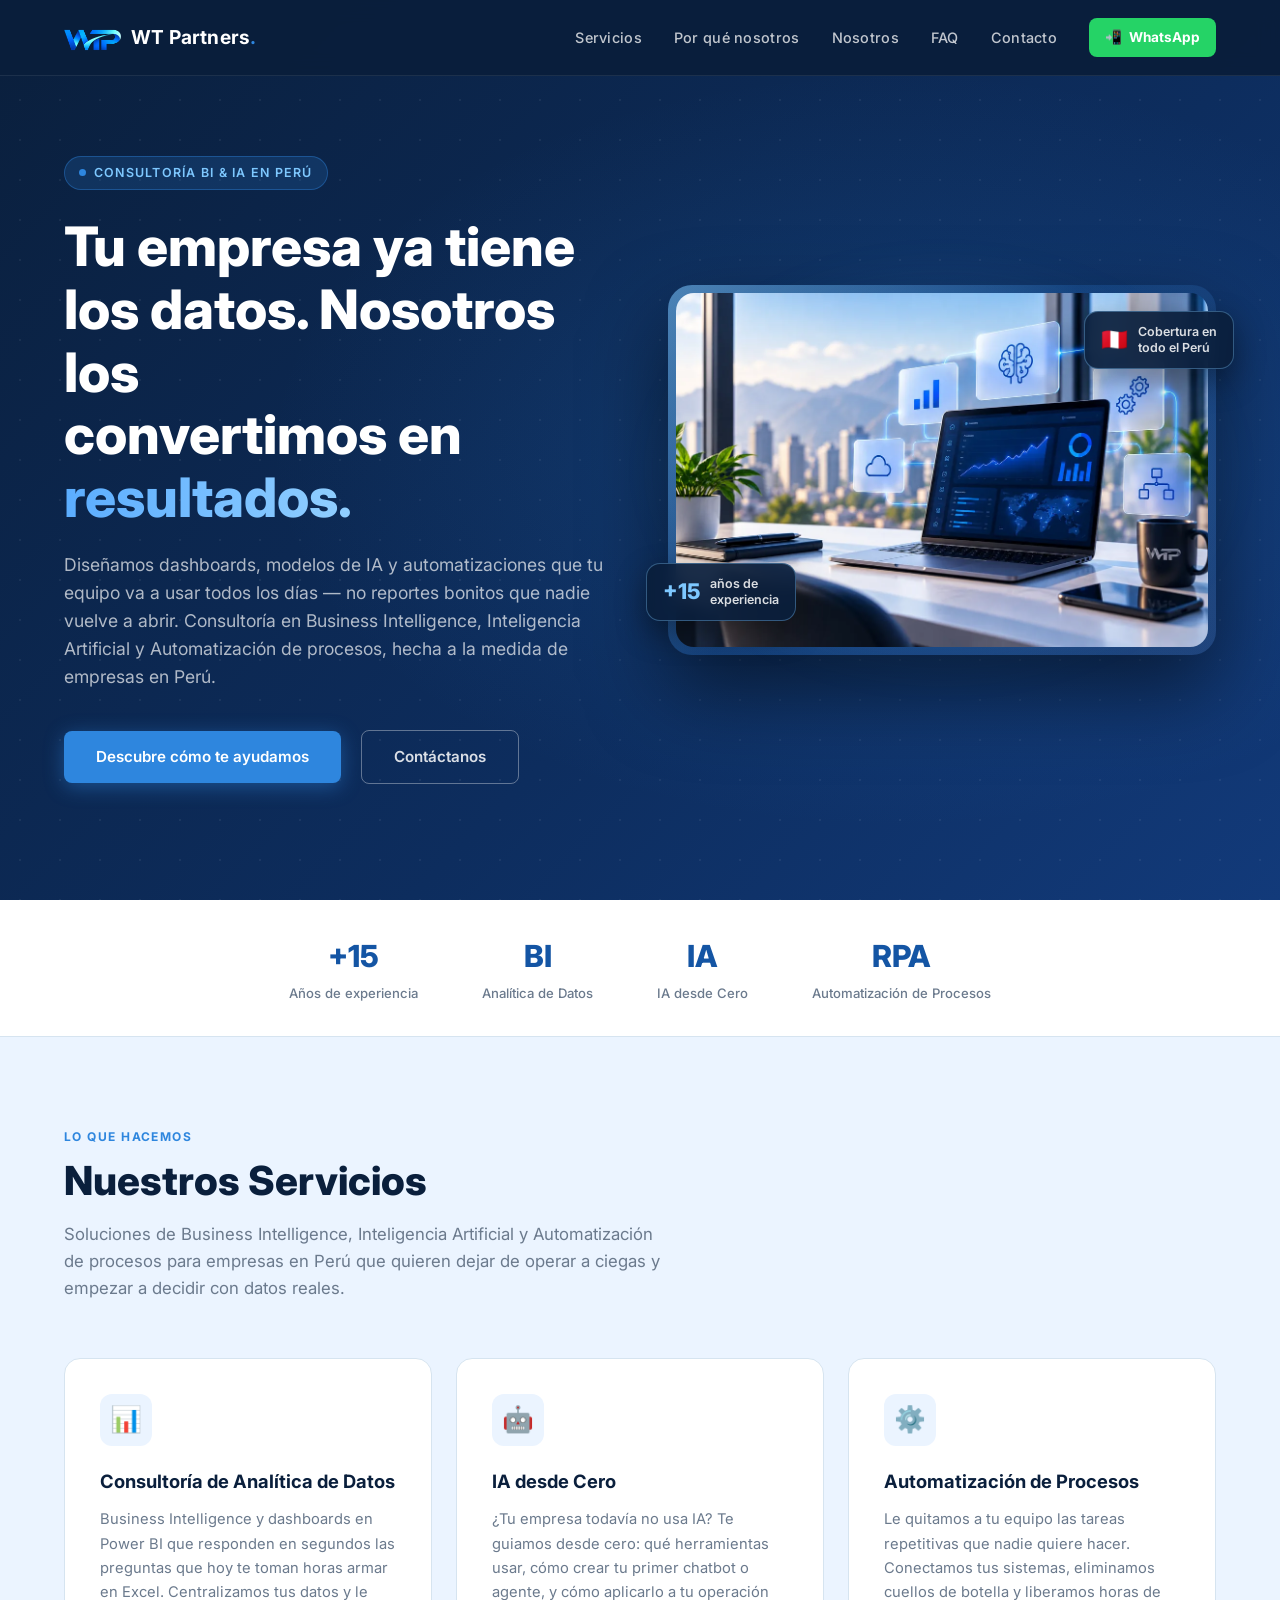
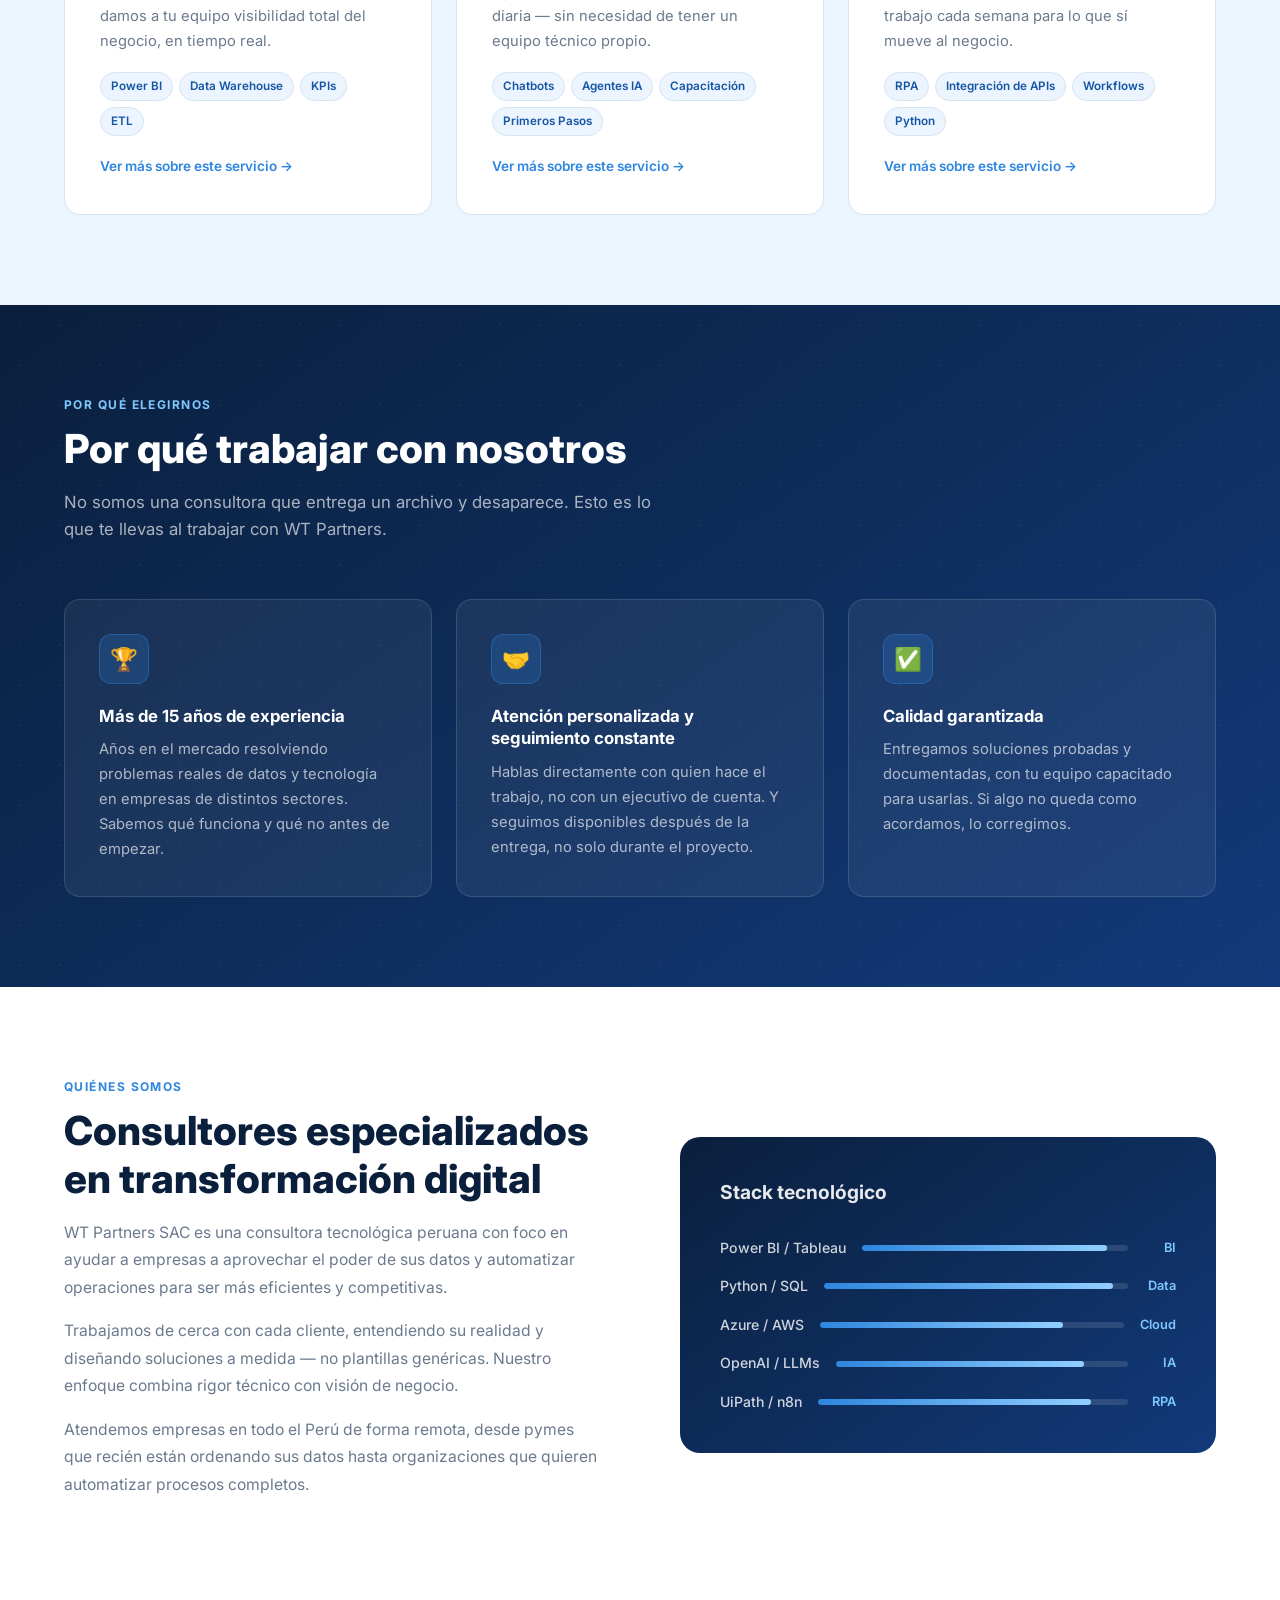
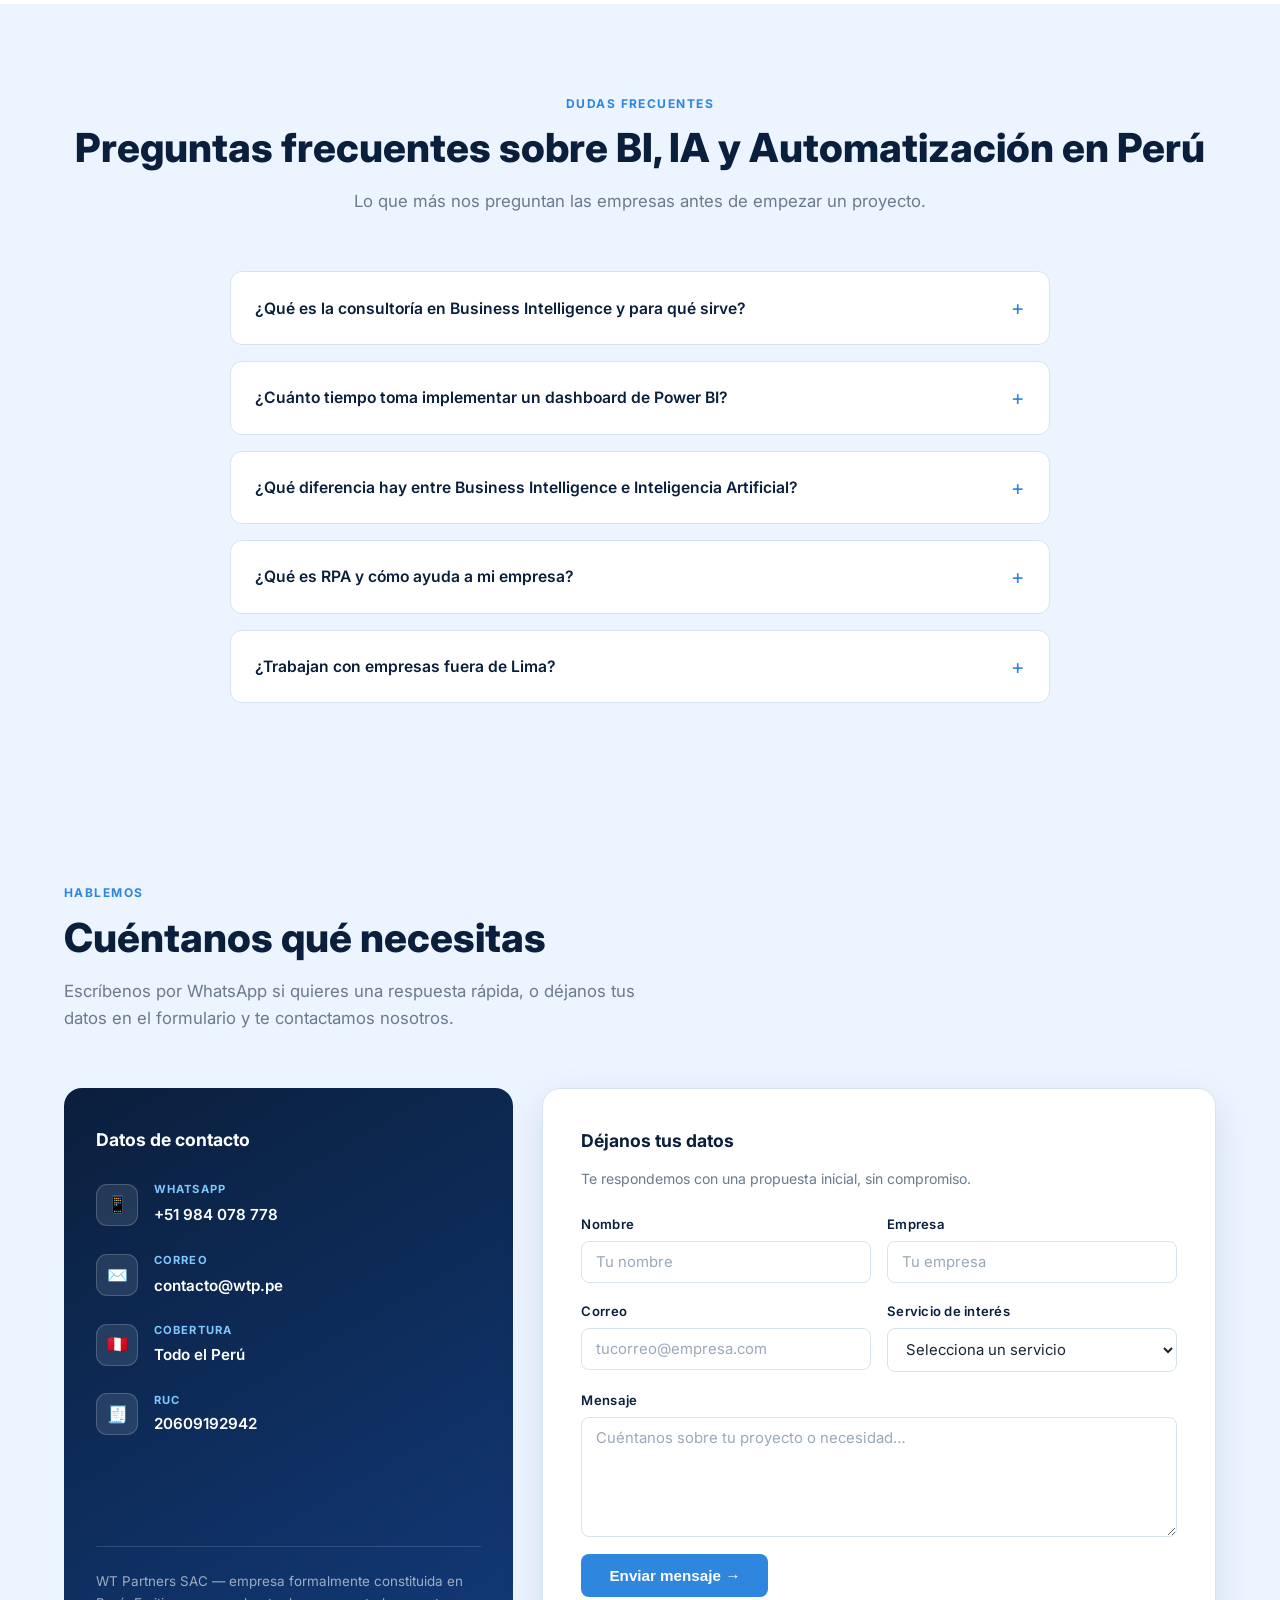
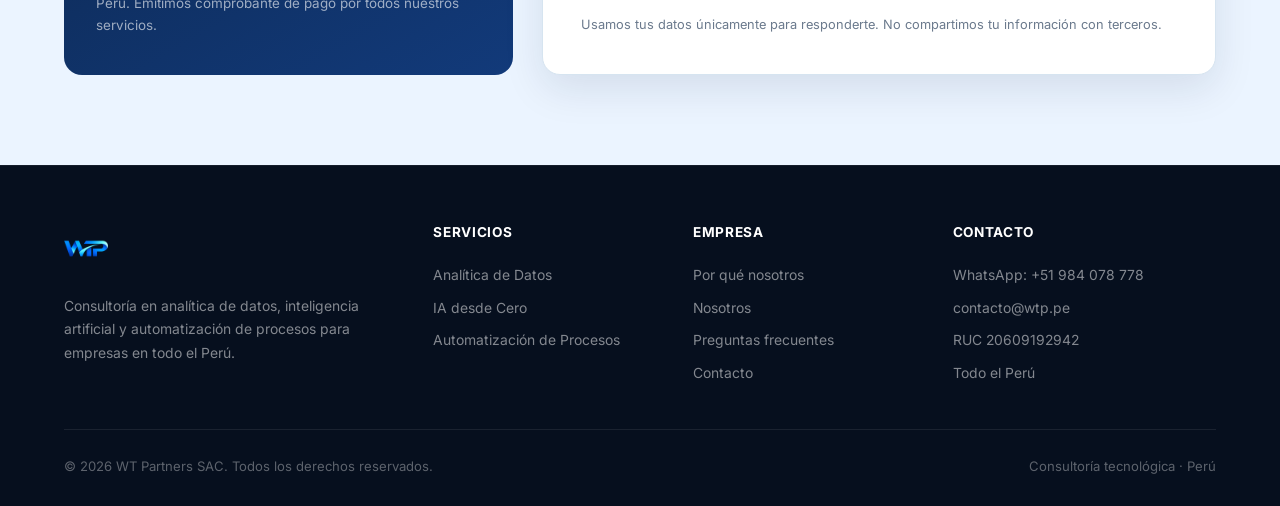
<file: index.html>
<!DOCTYPE html>
<html lang="es" prefix="og: https://ogp.me/ns#">
<head>
  <meta charset="UTF-8" />
  <meta name="viewport" content="width=device-width, initial-scale=1.0" />

  <!-- ── PRIMARY SEO ── -->
  <title>Consultoría en BI, IA y Automatización en Perú | WT Partners</title>
  <meta name="description" content="Consultoría en Business Intelligence, IA y Automatización de procesos para empresas en Perú. Dashboards en Power BI y RPA a la medida de tu negocio." />
  <meta name="keywords" content="consultoría BI Perú, business intelligence Perú, inteligencia artificial para empresas Perú, chatbots empresariales Perú, agentes IA Perú, automatización de procesos Perú, Business Intelligence Lima, Power BI Perú, RPA Perú, transformación digital Perú, WT Partners" />
  <meta name="author" content="WT Partners SAC" />
  <meta name="robots" content="index, follow" />
  <meta name="theme-color" content="#0A1F3C" />
  <link rel="canonical" href="https://wtp.pe/" />

  <!-- ── OPEN GRAPH (Facebook, LinkedIn, WhatsApp) ── -->
  <meta property="og:type" content="website" />
  <meta property="og:url" content="https://wtp.pe/" />
  <meta property="og:title" content="WT Partners | BI, IA y Automatización en Perú" />
  <meta property="og:description" content="Consultoría especializada en Business Intelligence, Inteligencia Artificial y Automatización de procesos para empresas peruanas. Tu empresa ya tiene los datos — nosotros los convertimos en acción." />
  <meta property="og:image" content="https://wtp.pe/og-image.jpg" />
  <meta property="og:image:width" content="1200" />
  <meta property="og:image:height" content="630" />
  <meta property="og:locale" content="es_PE" />
  <meta property="og:site_name" content="WT Partners" />

  <!-- ── TWITTER CARD ── -->
  <meta name="twitter:card" content="summary_large_image" />
  <meta name="twitter:title" content="WT Partners | BI, IA y Automatización en Perú" />
  <meta name="twitter:description" content="Consultoría en Business Intelligence, IA y Automatización de procesos para empresas en Perú." />
  <meta name="twitter:image" content="https://wtp.pe/og-image.jpg" />

  <!-- ── STRUCTURED DATA (JSON-LD) ── -->
  <script type="application/ld+json">
  {
    "@context": "https://schema.org",
    "@graph": [
      {
        "@type": ["Organization", "ProfessionalService"],
        "@id": "https://wtp.pe/#organization",
        "name": "WT Partners SAC",
        "url": "https://wtp.pe",
        "logo": "https://wtp.pe/logo.png",
        "description": "Consultoría especializada en Business Intelligence, Inteligencia Artificial y Automatización de procesos en Perú.",
        "email": "contacto@wtp.pe",
        "telephone": "+51984078778",
        "taxID": "20609192942",
        "priceRange": "$$",
        "address": {
          "@type": "PostalAddress",
          "addressCountry": "PE"
        },
        "areaServed": { "@type": "Country", "name": "Perú" },
        "sameAs": [],
        "knowsAbout": [
          "Business Intelligence",
          "Inteligencia Artificial",
          "Automatización de Procesos",
          "Power BI",
          "Chatbots",
          "Agentes IA",
          "RPA"
        ]
      },
      {
        "@type": "WebSite",
        "@id": "https://wtp.pe/#website",
        "url": "https://wtp.pe",
        "name": "WT Partners SAC",
        "publisher": { "@id": "https://wtp.pe/#organization" },
        "inLanguage": "es-PE"
      },
      {
        "@type": "Service",
        "name": "Consultoría de Analítica de Datos",
        "serviceType": "Consultoría de Analítica de Datos y Business Intelligence",
        "provider": { "@id": "https://wtp.pe/#organization" },
        "url": "https://wtp.pe/business-intelligence/",
        "areaServed": { "@type": "Country", "name": "Perú" },
        "description": "Diseño e implementación de dashboards, modelos de datos y reportes ejecutivos con Power BI y otras herramientas."
      },
      {
        "@type": "Service",
        "name": "IA desde Cero",
        "serviceType": "Consultoría en Inteligencia Artificial para empresas que recién empiezan",
        "provider": { "@id": "https://wtp.pe/#organization" },
        "url": "https://wtp.pe/inteligencia-artificial/",
        "areaServed": { "@type": "Country", "name": "Perú" },
        "description": "Consultoría para empresas en Perú que recién empiezan a usar Inteligencia Artificial: diagnóstico, capacitación y desarrollo de chatbots y agentes a medida."
      },
      {
        "@type": "Service",
        "serviceType": "Automatización de Procesos",
        "provider": { "@id": "https://wtp.pe/#organization" },
        "url": "https://wtp.pe/automatizacion-de-procesos/",
        "areaServed": { "@type": "Country", "name": "Perú" },
        "description": "Automatización de procesos empresariales mediante RPA, integración de APIs y workflows inteligentes."
      },
      {
        "@type": "FAQPage",
        "mainEntity": [
          {
            "@type": "Question",
            "name": "¿Qué es la consultoría en Business Intelligence y para qué sirve?",
            "acceptedAnswer": {
              "@type": "Answer",
              "text": "Es convertir los datos que ya genera tu empresa en dashboards y reportes que te permiten decidir sin depender de un Excel armado a mano. Diseñamos estos dashboards con Power BI para empresas en Perú, adaptados a cómo tu equipo realmente trabaja."
            }
          },
          {
            "@type": "Question",
            "name": "¿Cuánto tiempo toma implementar un dashboard de Power BI?",
            "acceptedAnswer": {
              "@type": "Answer",
              "text": "Depende de la complejidad y de cuántas fuentes de datos hay que conectar, pero un primer dashboard funcional suele estar listo en pocas semanas, con entregas progresivas desde la primera semana."
            }
          },
          {
            "@type": "Question",
            "name": "¿Qué diferencia hay entre Business Intelligence e Inteligencia Artificial?",
            "acceptedAnswer": {
              "@type": "Answer",
              "text": "El Business Intelligence muestra qué pasó y qué está pasando ahora en el negocio. La Inteligencia Artificial va un paso más allá, como un chatbot o agente que responde o actúa por ti. Muchas empresas empiezan con BI y luego dan sus primeros pasos en IA sobre esa misma base de datos ya ordenada."
            }
          },
          {
            "@type": "Question",
            "name": "¿Qué es RPA y cómo ayuda a mi empresa?",
            "acceptedAnswer": {
              "@type": "Answer",
              "text": "RPA es automatización robótica de procesos: hace por ti tareas repetitivas y manuales como copiar datos entre sistemas o generar reportes, sin intervención humana."
            }
          },
          {
            "@type": "Question",
            "name": "¿Trabajan con empresas fuera de Lima?",
            "acceptedAnswer": {
              "@type": "Answer",
              "text": "Sí, al ser consultoría remota se trabaja con empresas en cualquier ciudad del Perú, coordinando por videollamada y WhatsApp."
            }
          }
        ]
      }
    ]
  }
  </script>

  <!-- ── FAVICONS ── -->
  <link rel="icon" href="/favicon.ico" sizes="any" />
  <link rel="icon" type="image/png" sizes="32x32" href="/favicon-32x32.png" />
  <link rel="icon" type="image/png" sizes="16x16" href="/favicon-16x16.png" />
  <link rel="apple-touch-icon" sizes="180x180" href="/apple-touch-icon.png" />

  <!-- ── FONTS ── -->
  <link rel="preconnect" href="https://fonts.googleapis.com" />
  <link rel="preconnect" href="https://fonts.gstatic.com" crossorigin />
  <link href="https://fonts.googleapis.com/css2?family=Inter:wght@300;400;500;600;700;800&display=swap" rel="stylesheet" />
  <link rel="stylesheet" href="/style.css" />
</head>
<body>

<!-- NAV -->
<nav aria-label="Navegación principal">
  <a href="/" class="nav-brand" aria-label="WT Partners SAC — Inicio"><img src="/logo-nav.png" alt="" class="nav-logo" width="439" height="400" /><span class="nav-wordmark">WT Partners<span class="dot">.</span></span></a>
  <div class="nav-right">
    <ul class="nav-links" role="list">
      <li><a href="#servicios">Servicios</a></li>
      <li><a href="#por-que-nosotros">Por qué nosotros</a></li>
      <li><a href="#nosotros">Nosotros</a></li>
      <li><a href="#faq">FAQ</a></li>
      <li><a href="#contacto">Contacto</a></li>
    </ul>
    <a href="https://wa.me/51984078778?text=Hola%2C%20quiero%20informaci%C3%B3n%20sobre%20sus%20servicios" class="nav-cta" target="_blank" rel="noopener">
      <span aria-hidden="true">📲</span> WhatsApp
    </a>
  </div>
</nav>

<!-- HERO -->
<main>
<header id="hero">
  <div class="hero-grid">
    <div class="hero-content">
      <div class="hero-tag">Consultoría BI &amp; IA en Perú</div>
      <h1>Tu empresa ya tiene<br/>los datos. Nosotros los<br/>convertimos en <em>resultados.</em></h1>
      <p class="hero-sub">
        Diseñamos dashboards, modelos de IA y automatizaciones que tu equipo va a usar
        todos los días — no reportes bonitos que nadie vuelve a abrir. Consultoría en
        Business Intelligence, Inteligencia Artificial y Automatización de procesos,
        hecha a la medida de empresas en Perú.
      </p>
      <a href="#servicios" class="btn-primary">Descubre cómo te ayudamos</a>
      <a href="#contacto" class="btn-outline">Contáctanos</a>
    </div>

    <div class="hero-visual">
      <div class="hero-frame">
        <picture>
          <source media="(max-width: 700px)" srcset="/hero-mobile.webp" type="image/webp" />
          <source srcset="/hero.webp" type="image/webp" />
          <img src="/hero.jpg"
               alt="Dashboard de analítica de datos en una laptop, con íconos de inteligencia artificial, nube y automatización"
               width="1100" height="733"
               fetchpriority="high" decoding="async" />
        </picture>
      </div>
      <div class="hero-badge is-bottom">
        <span class="hero-badge-num">+15</span>
        <span class="hero-badge-text">años de<br/>experiencia</span>
      </div>
      <div class="hero-badge is-top">
        <span class="hero-badge-num">🇵🇪</span>
        <span class="hero-badge-text">Cobertura en<br/>todo el Perú</span>
      </div>
    </div>
  </div>
</header>

<!-- STATS -->
<div class="stats-bar">
  <div class="stat">
    <div class="stat-num">+15</div>
    <div class="stat-label">Años de experiencia</div>
  </div>
  <div class="stat">
    <div class="stat-num">BI</div>
    <div class="stat-label">Analítica de Datos</div>
  </div>
  <div class="stat">
    <div class="stat-num">IA</div>
    <div class="stat-label">IA desde Cero</div>
  </div>
  <div class="stat">
    <div class="stat-num">RPA</div>
    <div class="stat-label">Automatización de Procesos</div>
  </div>
</div>

<!-- SERVICIOS -->
<section id="servicios" aria-labelledby="servicios-titulo">
  <div class="section-label">Lo que hacemos</div>
  <h2 id="servicios-titulo">Nuestros Servicios</h2>
  <p class="section-intro">
    Soluciones de Business Intelligence, Inteligencia Artificial y Automatización de
    procesos para empresas en Perú que quieren dejar de operar a ciegas y empezar a
    decidir con datos reales.
  </p>
  <div class="services-grid">

    <div class="service-card">
      <div class="service-icon">📊</div>
      <h3>Consultoría de Analítica de Datos</h3>
      <p>
        Business Intelligence y dashboards en Power BI que responden en segundos las
        preguntas que hoy te toman horas armar en Excel. Centralizamos tus datos y le
        damos a tu equipo visibilidad total del negocio, en tiempo real.
      </p>
      <div class="service-tags">
        <span class="tag">Power BI</span>
        <span class="tag">Data Warehouse</span>
        <span class="tag">KPIs</span>
        <span class="tag">ETL</span>
      </div>
      <a href="/business-intelligence/" class="service-link">Ver más sobre este servicio →</a>
    </div>

    <div class="service-card">
      <div class="service-icon">🤖</div>
      <h3>IA desde Cero</h3>
      <p>
        ¿Tu empresa todavía no usa IA? Te guiamos desde cero: qué herramientas usar,
        cómo crear tu primer chatbot o agente, y cómo aplicarlo a tu operación diaria
        — sin necesidad de tener un equipo técnico propio.
      </p>
      <div class="service-tags">
        <span class="tag">Chatbots</span>
        <span class="tag">Agentes IA</span>
        <span class="tag">Capacitación</span>
        <span class="tag">Primeros Pasos</span>
      </div>
      <a href="/inteligencia-artificial/" class="service-link">Ver más sobre este servicio →</a>
    </div>

    <div class="service-card">
      <div class="service-icon">⚙️</div>
      <h3>Automatización de Procesos</h3>
      <p>
        Le quitamos a tu equipo las tareas repetitivas que nadie quiere hacer.
        Conectamos tus sistemas, eliminamos cuellos de botella y liberamos horas
        de trabajo cada semana para lo que sí mueve al negocio.
      </p>
      <div class="service-tags">
        <span class="tag">RPA</span>
        <span class="tag">Integración de APIs</span>
        <span class="tag">Workflows</span>
        <span class="tag">Python</span>
      </div>
      <a href="/automatizacion-de-procesos/" class="service-link">Ver más sobre este servicio →</a>
    </div>

  </div>
</section>

<!-- POR QUÉ NOSOTROS -->
<section id="por-que-nosotros" aria-labelledby="porque-titulo">
  <div class="section-label">Por qué elegirnos</div>
  <h2 id="porque-titulo">Por qué trabajar con nosotros</h2>
  <p class="section-intro">
    No somos una consultora que entrega un archivo y desaparece. Esto es lo que
    te llevas al trabajar con WT Partners.
  </p>
  <div class="why-grid">

    <div class="why-card">
      <div class="why-icon" aria-hidden="true">🏆</div>
      <h3>Más de 15 años de experiencia</h3>
      <p>
        Años en el mercado resolviendo problemas reales de datos y tecnología en
        empresas de distintos sectores. Sabemos qué funciona y qué no antes de empezar.
      </p>
    </div>

    <div class="why-card">
      <div class="why-icon" aria-hidden="true">🤝</div>
      <h3>Atención personalizada y seguimiento constante</h3>
      <p>
        Hablas directamente con quien hace el trabajo, no con un ejecutivo de cuenta.
        Y seguimos disponibles después de la entrega, no solo durante el proyecto.
      </p>
    </div>

    <div class="why-card">
      <div class="why-icon" aria-hidden="true">✅</div>
      <h3>Calidad garantizada</h3>
      <p>
        Entregamos soluciones probadas y documentadas, con tu equipo capacitado para
        usarlas. Si algo no queda como acordamos, lo corregimos.
      </p>
    </div>

  </div>
</section>

<!-- NOSOTROS -->
<section id="nosotros" aria-labelledby="nosotros-titulo">
  <div class="nosotros-text">
    <div class="section-label">Quiénes somos</div>
    <h2 id="nosotros-titulo">Consultores especializados en transformación digital</h2>
    <p>
      WT Partners SAC es una consultora tecnológica peruana con foco en ayudar
      a empresas a aprovechar el poder de sus datos y automatizar operaciones para
      ser más eficientes y competitivas.
    </p>
    <p>
      Trabajamos de cerca con cada cliente, entendiendo su realidad y diseñando
      soluciones a medida — no plantillas genéricas. Nuestro enfoque combina
      rigor técnico con visión de negocio.
    </p>
    <p>
      Atendemos empresas en todo el Perú de forma remota, desde pymes que recién
      están ordenando sus datos hasta organizaciones que quieren automatizar
      procesos completos.
    </p>
  </div>

  <div class="nosotros-visual">
    <h3>Stack tecnológico</h3>
    <div class="tech-stack">
      <div class="tech-item">
        <span class="tech-name">Power BI / Tableau</span>
        <div class="tech-bar-bg"><div class="tech-bar" style="width:92%"></div></div>
        <span class="tech-pct">BI</span>
      </div>
      <div class="tech-item">
        <span class="tech-name">Python / SQL</span>
        <div class="tech-bar-bg"><div class="tech-bar" style="width:95%"></div></div>
        <span class="tech-pct">Data</span>
      </div>
      <div class="tech-item">
        <span class="tech-name">Azure / AWS</span>
        <div class="tech-bar-bg"><div class="tech-bar" style="width:80%"></div></div>
        <span class="tech-pct">Cloud</span>
      </div>
      <div class="tech-item">
        <span class="tech-name">OpenAI / LLMs</span>
        <div class="tech-bar-bg"><div class="tech-bar" style="width:85%"></div></div>
        <span class="tech-pct">IA</span>
      </div>
      <div class="tech-item">
        <span class="tech-name">UiPath / n8n</span>
        <div class="tech-bar-bg"><div class="tech-bar" style="width:88%"></div></div>
        <span class="tech-pct">RPA</span>
      </div>
    </div>
  </div>
</section>

<!-- FAQ -->
<section id="faq" aria-labelledby="faq-titulo">
  <div class="section-label">Dudas frecuentes</div>
  <h2 id="faq-titulo">Preguntas frecuentes sobre BI, IA y Automatización en Perú</h2>
  <p class="section-intro">
    Lo que más nos preguntan las empresas antes de empezar un proyecto.
  </p>
  <div class="faq-list">

    <details class="faq-item">
      <summary>¿Qué es la consultoría en Business Intelligence y para qué sirve?</summary>
      <p>
        Es convertir los datos que ya genera tu empresa — ventas, operaciones, clientes —
        en dashboards y reportes que te permiten decidir sin depender de un Excel armado
        a mano cada semana. En WT Partners diseñamos estos dashboards con Power BI
        para empresas en Perú, adaptados a cómo tu equipo realmente trabaja.
      </p>
    </details>

    <details class="faq-item">
      <summary>¿Cuánto tiempo toma implementar un dashboard de Power BI?</summary>
      <p>
        Depende de la complejidad y de cuántas fuentes de datos hay que conectar, pero un
        primer dashboard funcional suele estar listo en pocas semanas. Trabajamos por
        entregas progresivas para que veas avances desde la primera semana, no al final del proyecto.
      </p>
    </details>

    <details class="faq-item">
      <summary>¿Qué diferencia hay entre Business Intelligence e Inteligencia Artificial?</summary>
      <p>
        El Business Intelligence te muestra qué pasó y qué está pasando ahora en tu
        negocio. La Inteligencia Artificial va un paso más allá, como un chatbot o
        agente que responde o actúa por ti. Muchas empresas empiezan con BI y luego
        dan sus primeros pasos en IA sobre esa misma base de datos ya ordenada.
      </p>
    </details>

    <details class="faq-item">
      <summary>¿Qué es RPA y cómo ayuda a mi empresa?</summary>
      <p>
        RPA (automatización robótica de procesos) hace por ti las tareas repetitivas y
        manuales — copiar datos entre sistemas, generar reportes, procesar archivos —
        sin intervención humana. Es ideal para procesos que ya tienes claros pero que le
        quitan horas a tu equipo cada semana.
      </p>
    </details>

    <details class="faq-item">
      <summary>¿Trabajan con empresas fuera de Lima?</summary>
      <p>
        Sí. Al ser consultoría remota, trabajamos con empresas en cualquier ciudad del
        Perú — coordinamos todo por videollamada y WhatsApp, sin que la distancia sea un problema.
      </p>
    </details>

  </div>
</section>

<!-- CONTACTO -->
<section id="contacto" aria-labelledby="contacto-titulo">
  <div class="section-label">Hablemos</div>
  <h2 id="contacto-titulo">Cuéntanos qué necesitas</h2>
  <p class="section-intro">
    Escríbenos por WhatsApp si quieres una respuesta rápida, o déjanos tus datos
    en el formulario y te contactamos nosotros.
  </p>

  <div class="contact-grid">
    <div class="contact-info">

      <div class="contact-info-title">Datos de contacto</div>

      <div class="contact-item">
        <div class="contact-icon" aria-hidden="true">📱</div>
        <div>
          <h4>WhatsApp</h4>
          <a href="https://wa.me/51984078778?text=Hola%2C%20quiero%20informaci%C3%B3n%20sobre%20sus%20servicios" target="_blank" rel="noopener">+51 984 078 778</a>
        </div>
      </div>

      <div class="contact-item">
        <div class="contact-icon" aria-hidden="true">✉️</div>
        <div>
          <h4>Correo</h4>
          <a href="mailto:contacto@wtp.pe">contacto@wtp.pe</a>
        </div>
      </div>

      <div class="contact-item">
        <div class="contact-icon" aria-hidden="true">🇵🇪</div>
        <div>
          <h4>Cobertura</h4>
          <p>Todo el Perú</p>
        </div>
      </div>

      <div class="contact-item">
        <div class="contact-icon" aria-hidden="true">🧾</div>
        <div>
          <h4>RUC</h4>
          <p>20609192942</p>
        </div>
      </div>

      <p class="contact-note">
        WT Partners SAC — empresa formalmente constituida en Perú.
        Emitimos comprobante de pago por todos nuestros servicios.
      </p>

    </div>

    <form class="contact-form" onsubmit="handleSubmit(event)">
      <div class="form-title">Déjanos tus datos</div>
      <p class="form-subtitle">Te respondemos con una propuesta inicial, sin compromiso.</p>
      <div class="form-row">
        <div class="form-group">
          <label for="f-nombre">Nombre</label>
          <input id="f-nombre" type="text" name="nombre" placeholder="Tu nombre" required />
        </div>
        <div class="form-group">
          <label for="f-empresa">Empresa</label>
          <input id="f-empresa" type="text" name="empresa" placeholder="Tu empresa" />
        </div>
      </div>
      <div class="form-row">
        <div class="form-group">
          <label for="f-correo">Correo</label>
          <input id="f-correo" type="email" name="correo" placeholder="tucorreo@empresa.com" required />
        </div>
        <div class="form-group">
          <label for="f-servicio">Servicio de interés</label>
          <select id="f-servicio" name="servicio">
            <option value="">Selecciona un servicio</option>
            <option>Consultoría de Analítica de Datos</option>
            <option>IA desde Cero</option>
            <option>Automatización de Procesos</option>
            <option>Consultoría general</option>
          </select>
        </div>
      </div>
      <div class="form-group">
        <label for="f-mensaje">Mensaje</label>
        <textarea id="f-mensaje" name="mensaje" placeholder="Cuéntanos sobre tu proyecto o necesidad…"></textarea>
      </div>
      <input type="text" name="_honey" style="display:none" tabindex="-1" autocomplete="off" />
      <button type="submit" class="btn-submit">Enviar mensaje →</button>
      <p class="form-privacy">
        Usamos tus datos únicamente para responderte. No compartimos tu información con terceros.
      </p>
    </form>
  </div>
</section>

</main>

<!-- FOOTER -->
<footer aria-label="Pie de página">
  <div class="footer-grid">

    <div class="footer-col">
      <a href="/" class="footer-brand" aria-label="WT Partners SAC — Inicio"><img src="/logo-nav.png" alt="WT Partners SAC" class="footer-logo" width="439" height="400" /></a>
      <p class="footer-desc">
        Consultoría en analítica de datos, inteligencia artificial y automatización
        de procesos para empresas en todo el Perú.
      </p>
    </div>

    <div class="footer-col">
      <h4>Servicios</h4>
      <a href="/business-intelligence/">Analítica de Datos</a>
      <a href="/inteligencia-artificial/">IA desde Cero</a>
      <a href="/automatizacion-de-procesos/">Automatización de Procesos</a>
    </div>

    <div class="footer-col">
      <h4>Empresa</h4>
      <a href="/#por-que-nosotros">Por qué nosotros</a>
      <a href="/#nosotros">Nosotros</a>
      <a href="/#faq">Preguntas frecuentes</a>
      <a href="/#contacto">Contacto</a>
    </div>

    <div class="footer-col">
      <h4>Contacto</h4>
      <a href="https://wa.me/51984078778?text=Hola%2C%20quiero%20informaci%C3%B3n%20sobre%20sus%20servicios" target="_blank" rel="noopener">WhatsApp: +51 984 078 778</a>
      <a href="mailto:contacto@wtp.pe">contacto@wtp.pe</a>
      <p>RUC 20609192942</p>
      <p>Todo el Perú</p>
    </div>

  </div>

  <div class="footer-bottom">
    <p>© 2026 WT Partners SAC. Todos los derechos reservados.</p>
    <p>Consultoría tecnológica · Perú</p>
  </div>
</footer>

<script>
  // Smooth active nav on scroll
  const sections = document.querySelectorAll('section[id], div[id]');
  const navLinks = document.querySelectorAll('.nav-links a');

  window.addEventListener('scroll', () => {
    let current = '';
    sections.forEach(s => {
      if (window.scrollY >= s.offsetTop - 100) current = s.getAttribute('id');
    });
    navLinks.forEach(a => {
      a.style.color = a.getAttribute('href') === '#' + current
        ? '#fff'
        : 'rgba(255,255,255,0.75)';
    });
  });

  // Form submit: envía el formulario directo a contacto@wtp.pe vía FormSubmit
  // (servicio externo gratuito, sin backend propio — funciona igual en GitHub Pages).
  // IMPORTANTE: la primera vez que alguien envíe el formulario, FormSubmit manda un
  // correo de confirmación a contacto@wtp.pe con un link "Activate Form" — hay que
  // hacer clic ahí una sola vez para que los envíos futuros lleguen automáticamente.
  function handleSubmit(e) {
    e.preventDefault();
    const form = e.target;
    const btn = form.querySelector('.btn-submit');

    // Honeypot anti-spam: si un bot llena este campo oculto, se ignora el envío.
    if (form._honey.value) return;

    const nombre = form.nombre.value;
    const servicio = form.servicio.value || 'Consultoría general';

    const payload = {
      Nombre: nombre,
      Empresa: form.empresa.value || '—',
      Correo: form.correo.value,
      'Servicio de interés': servicio,
      Mensaje: form.mensaje.value,
      _subject: `Nueva consulta de ${nombre} — ${servicio}`,
      _template: 'table'
    };

    btn.disabled = true;
    btn.textContent = 'Enviando…';

    fetch('https://formsubmit.co/ajax/lecp1530@gmail.com', {
      method: 'POST',
      headers: { 'Content-Type': 'application/json', 'Accept': 'application/json' },
      body: JSON.stringify(payload)
    })
      .then(res => res.json().catch(() => ({})).then(data => ({ ok: res.ok, data })))
      .then(({ ok, data }) => {
        // FormSubmit responde success:"true" cuando el formulario ya está activado
        const exito = ok && String(data.success) === 'true';
        if (!exito) {
          console.warn('FormSubmit:', data);
          throw new Error(data.message || 'Envío rechazado');
        }
        btn.textContent = '¡Enviado! Te contactamos pronto ✓';
        btn.style.background = '#22C55E';
        form.reset();
      })
      .catch(err => {
        console.error('Error al enviar el formulario:', err.message);
        btn.disabled = false;
        btn.textContent = 'No se pudo enviar — escríbenos por WhatsApp';
        btn.style.background = '#DC2626';
      });
  }
</script>

</body>
</html>
</file>
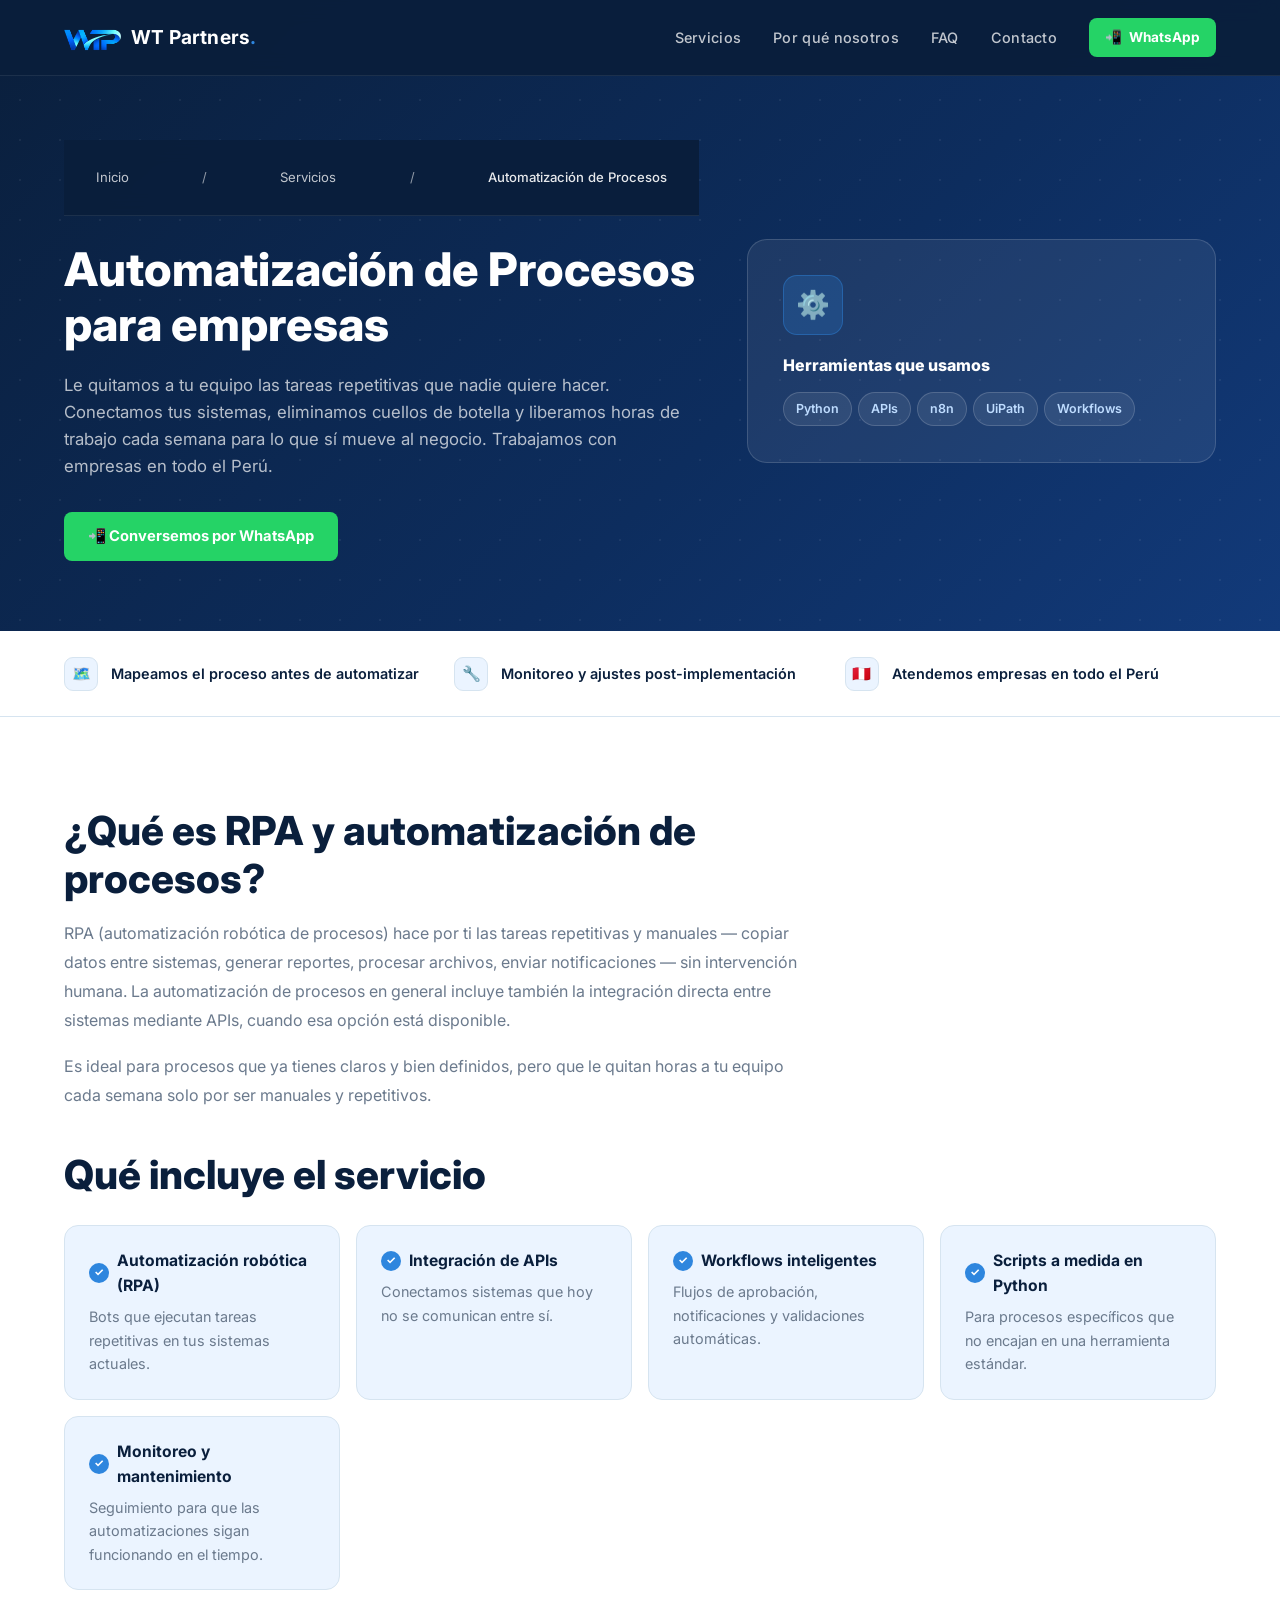
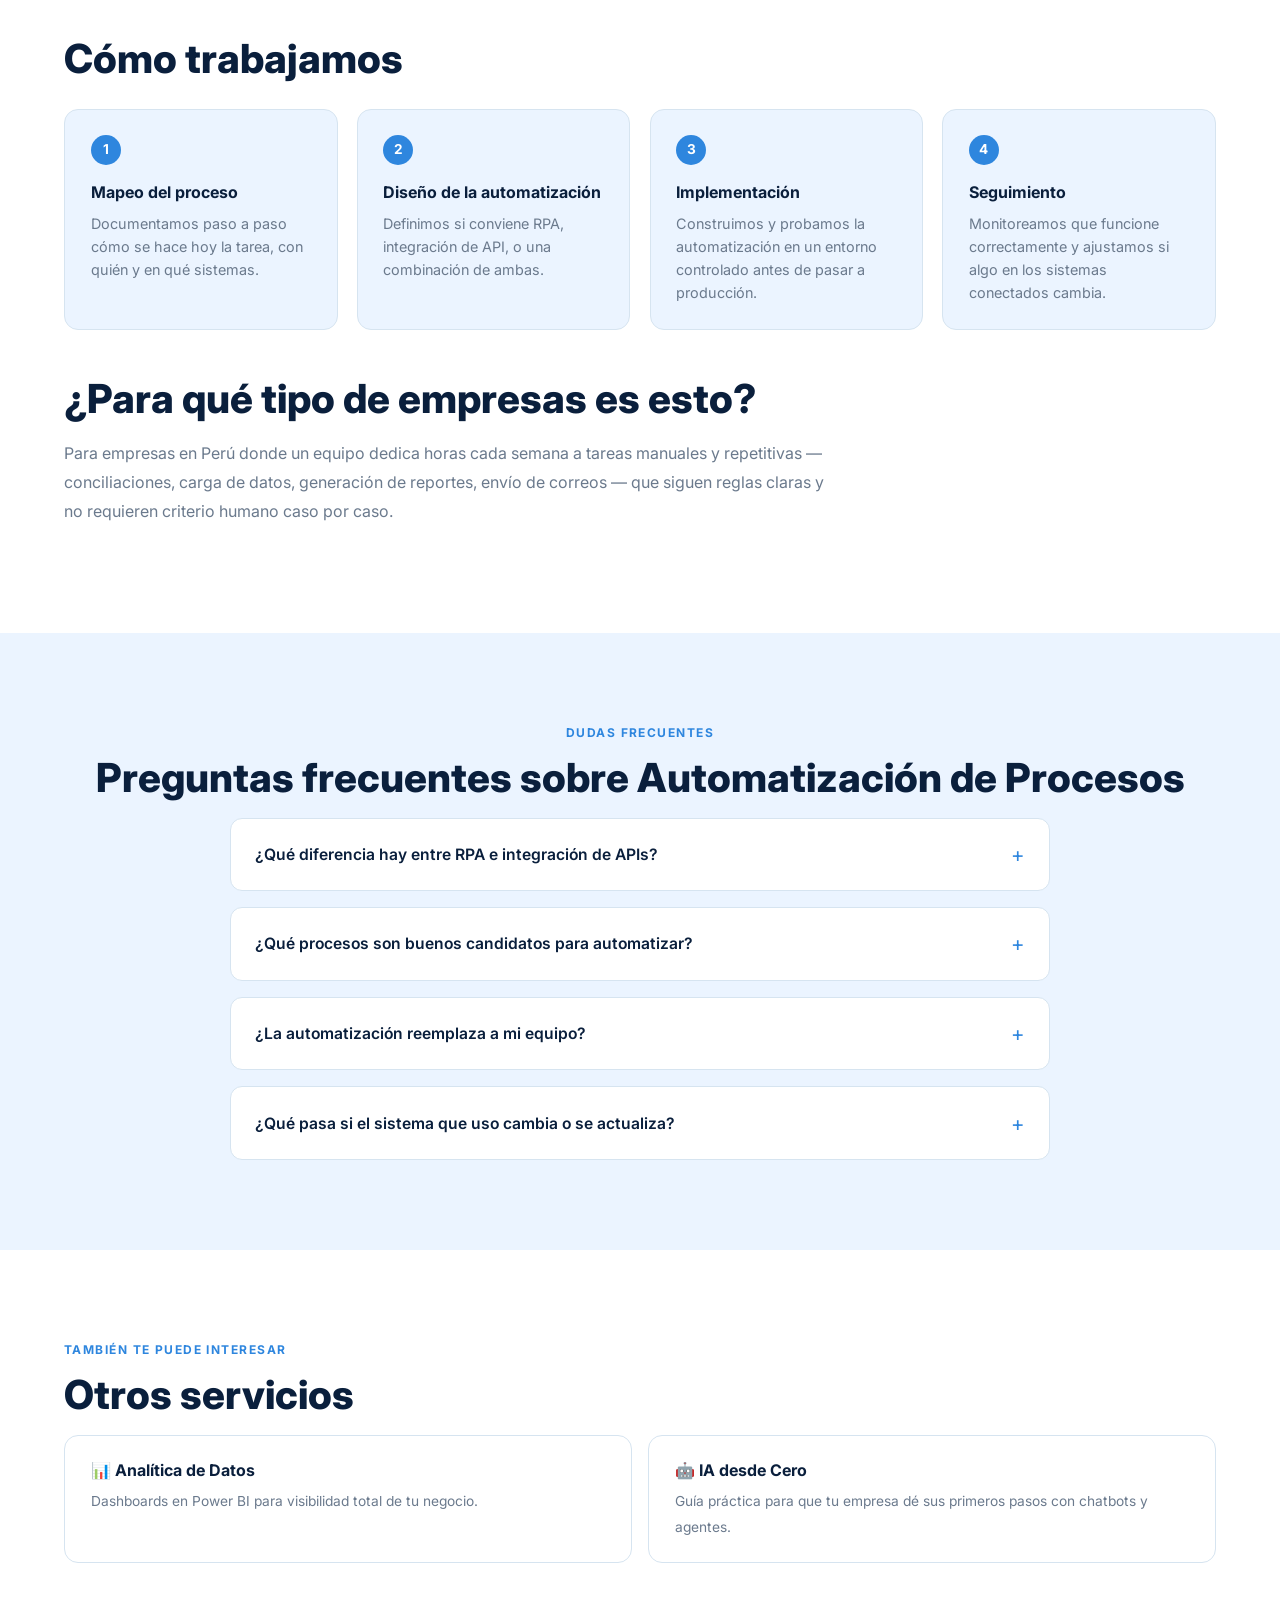
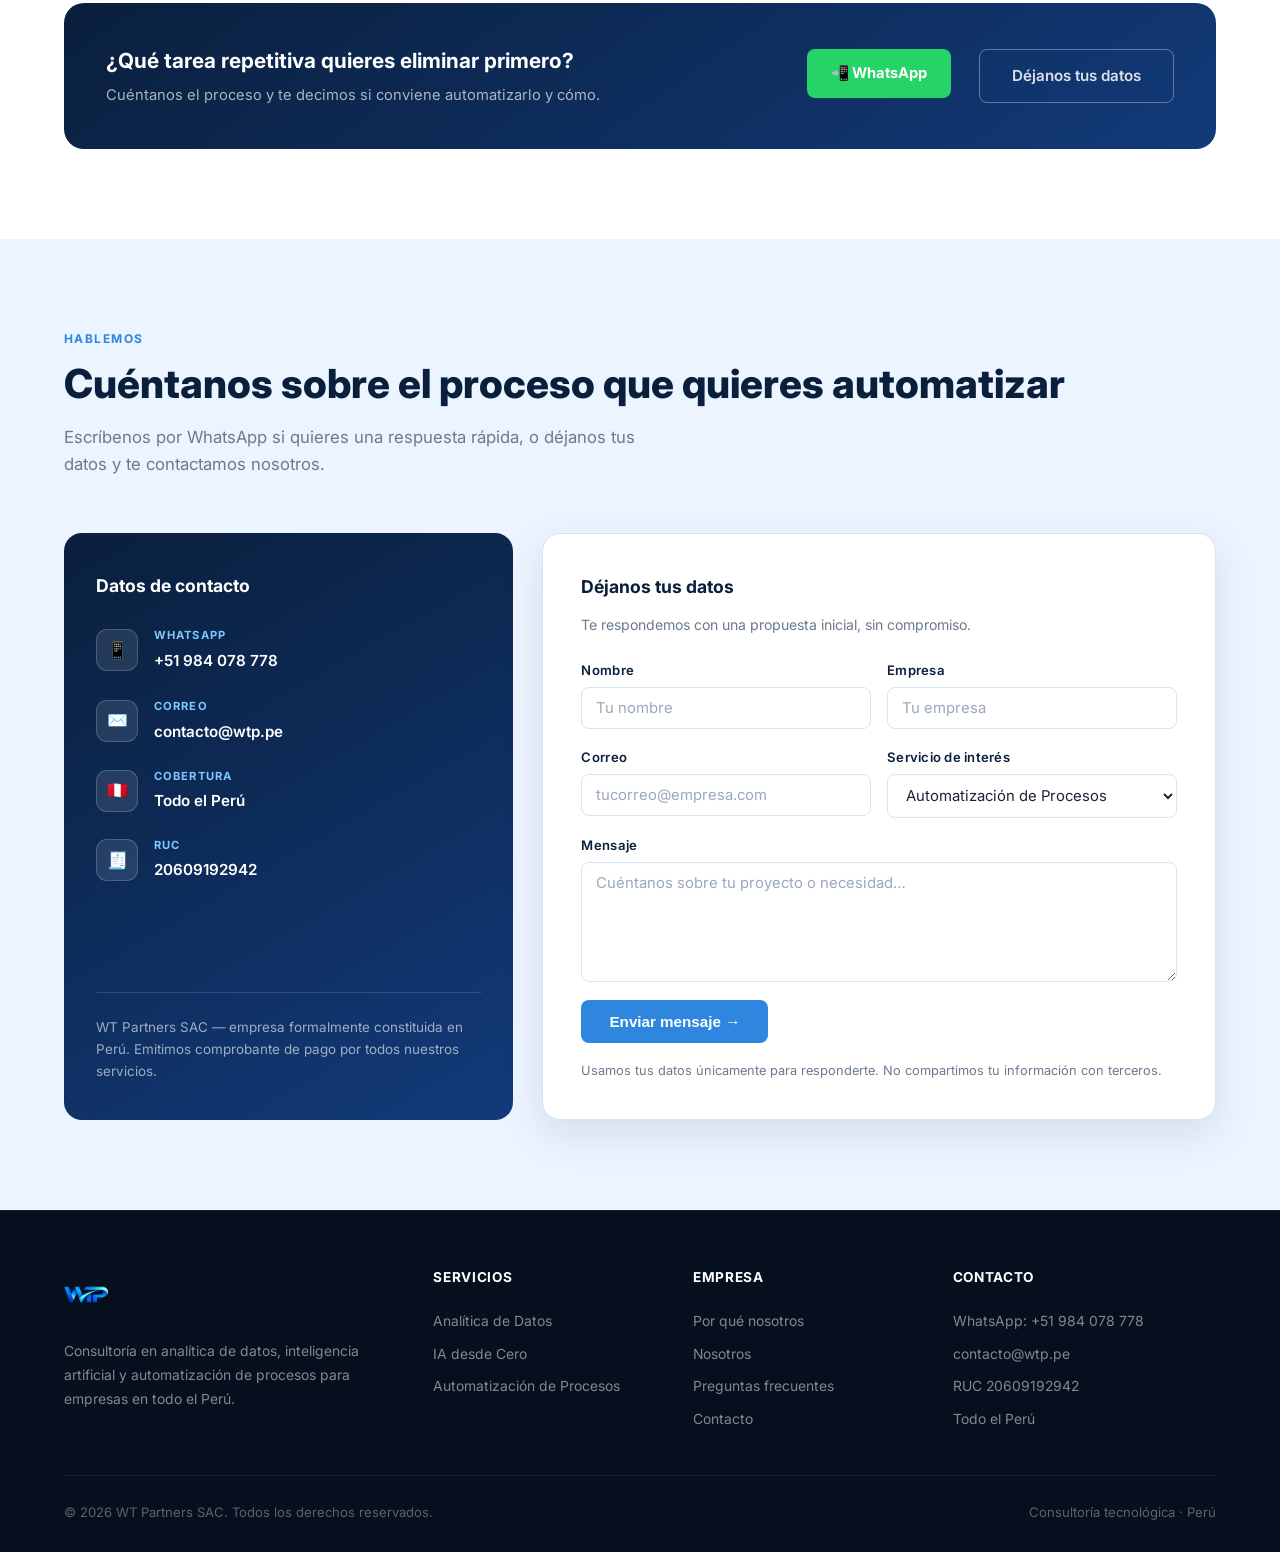
<file: automatizacion-de-procesos/index.html>
<!DOCTYPE html>
<html lang="es" prefix="og: https://ogp.me/ns#">
<head>
  <meta charset="UTF-8" />
  <meta name="viewport" content="width=device-width, initial-scale=1.0" />

  <!-- ── PRIMARY SEO ── -->
  <title>Automatización de Procesos (RPA) en Perú — WT Partners</title>
  <meta name="description" content="Automatización de procesos y RPA en Perú: eliminamos tareas repetitivas y conectamos sistemas para liberar horas a tu equipo." />
  <meta name="keywords" content="automatización de procesos Perú, RPA Perú, integración de APIs, automatización robótica de procesos, workflows empresa, digitalización de procesos Perú" />
  <meta name="author" content="WT Partners SAC" />
  <meta name="robots" content="index, follow" />
  <meta name="theme-color" content="#0A1F3C" />
  <link rel="canonical" href="https://wtp.pe/automatizacion-de-procesos/" />

  <!-- ── OPEN GRAPH ── -->
  <meta property="og:type" content="website" />
  <meta property="og:url" content="https://wtp.pe/automatizacion-de-procesos/" />
  <meta property="og:title" content="Automatización de Procesos (RPA) en Perú — WT Partners" />
  <meta property="og:description" content="Eliminamos tareas repetitivas, conectamos sistemas mediante APIs y digitalizamos flujos de trabajo para empresas en Perú." />
  <meta property="og:image" content="https://wtp.pe/og-image.jpg" />
  <meta property="og:image:width" content="1200" />
  <meta property="og:image:height" content="630" />
  <meta property="og:locale" content="es_PE" />
  <meta property="og:site_name" content="WT Partners" />

  <!-- ── TWITTER CARD ── -->
  <meta name="twitter:card" content="summary_large_image" />
  <meta name="twitter:title" content="Automatización de Procesos (RPA) en Perú" />
  <meta name="twitter:description" content="Eliminamos tareas repetitivas y conectamos sistemas mediante RPA e integración de APIs." />
  <meta name="twitter:image" content="https://wtp.pe/og-image.jpg" />

  <!-- ── STRUCTURED DATA ── -->
  <script type="application/ld+json">
  {
    "@context": "https://schema.org",
    "@graph": [
      {
        "@type": "Organization",
        "@id": "https://wtp.pe/#organization",
        "name": "WT Partners SAC",
        "url": "https://wtp.pe",
        "logo": "https://wtp.pe/logo.png",
        "email": "contacto@wtp.pe",
        "telephone": "+51984078778",
        "taxID": "20609192942",
        "address": { "@type": "PostalAddress", "addressCountry": "PE" }
      },
      {
        "@type": "Service",
        "name": "Automatización de Procesos en Perú",
        "serviceType": "Automatización de Procesos",
        "provider": { "@id": "https://wtp.pe/#organization" },
        "areaServed": { "@type": "Country", "name": "Perú" },
        "url": "https://wtp.pe/automatizacion-de-procesos/",
        "description": "Automatización robótica de procesos (RPA), integración de APIs y workflows inteligentes para empresas en Perú."
      },
      {
        "@type": "BreadcrumbList",
        "itemListElement": [
          { "@type": "ListItem", "position": 1, "name": "Inicio", "item": "https://wtp.pe/" },
          { "@type": "ListItem", "position": 2, "name": "Servicios", "item": "https://wtp.pe/#servicios" },
          { "@type": "ListItem", "position": 3, "name": "Automatización de Procesos", "item": "https://wtp.pe/automatizacion-de-procesos/" }
        ]
      },
      {
        "@type": "FAQPage",
        "mainEntity": [
          {
            "@type": "Question",
            "name": "¿Qué diferencia hay entre RPA e integración de APIs?",
            "acceptedAnswer": {
              "@type": "Answer",
              "text": "RPA automatiza tareas imitando lo que haría una persona en la interfaz de un sistema (clics, copiar y pegar), útil cuando no hay forma de conectar los sistemas directamente. La integración de APIs conecta los sistemas por detrás, sin pasar por la interfaz, cuando esa opción está disponible y suele ser más estable."
            }
          },
          {
            "@type": "Question",
            "name": "¿Qué procesos son buenos candidatos para automatizar?",
            "acceptedAnswer": {
              "@type": "Answer",
              "text": "Procesos repetitivos, con reglas claras y que se hacen con la misma frecuencia: conciliaciones, generación de reportes, carga de pedidos, envío de correos o notificaciones, y traspaso de datos entre sistemas que no se comunican entre sí."
            }
          },
          {
            "@type": "Question",
            "name": "¿La automatización reemplaza a mi equipo?",
            "acceptedAnswer": {
              "@type": "Answer",
              "text": "No, libera tiempo de tareas manuales y repetitivas para que tu equipo se enfoque en trabajo que sí requiere criterio humano, como atención a clientes complejos o análisis de negocio."
            }
          },
          {
            "@type": "Question",
            "name": "¿Qué pasa si el sistema que uso cambia o se actualiza?",
            "acceptedAnswer": {
              "@type": "Answer",
              "text": "Diseñamos las automatizaciones pensando en mantenimiento, y ofrecemos seguimiento post-implementación para ajustar el flujo si un sistema conectado cambia."
            }
          }
        ]
      }
    ]
  }
  </script>

  <!-- ── FAVICONS ── -->
  <link rel="icon" href="/favicon.ico" sizes="any" />
  <link rel="icon" type="image/png" sizes="32x32" href="/favicon-32x32.png" />
  <link rel="icon" type="image/png" sizes="16x16" href="/favicon-16x16.png" />
  <link rel="apple-touch-icon" sizes="180x180" href="/apple-touch-icon.png" />

  <!-- ── FONTS ── -->
  <link rel="preconnect" href="https://fonts.googleapis.com" />
  <link rel="preconnect" href="https://fonts.gstatic.com" crossorigin />
  <link href="https://fonts.googleapis.com/css2?family=Inter:wght@300;400;500;600;700;800&display=swap" rel="stylesheet" />
  <link rel="stylesheet" href="/style.css" />
</head>
<body>

<!-- NAV -->
<nav aria-label="Navegación principal">
  <a href="/" class="nav-brand" aria-label="WT Partners SAC — Inicio"><img src="/logo-nav.png" alt="" class="nav-logo" width="439" height="400" /><span class="nav-wordmark">WT Partners<span class="dot">.</span></span></a>
  <div class="nav-right">
    <ul class="nav-links" role="list">
      <li><a href="/#servicios">Servicios</a></li>
      <li><a href="/#por-que-nosotros">Por qué nosotros</a></li>
      <li><a href="/#faq">FAQ</a></li>
      <li><a href="#contacto">Contacto</a></li>
    </ul>
    <a href="https://wa.me/51984078778?text=Hola%2C%20quiero%20informaci%C3%B3n%20sobre%20sus%20servicios" class="nav-cta" target="_blank" rel="noopener">
      <span aria-hidden="true">📲</span> WhatsApp
    </a>
  </div>
</nav>

<main>

<!-- PAGE HERO -->
<header class="page-hero">
  <div class="page-hero-grid">
  <div class="page-hero-content">
    <nav class="breadcrumb" aria-label="Breadcrumb">
      <a href="/">Inicio</a> <span>/</span> <a href="/#servicios">Servicios</a> <span>/</span>
      <span aria-current="page">Automatización de Procesos</span>
    </nav>
    <h1>Automatización de Procesos para empresas</h1>
    <p class="page-hero-sub">
      Le quitamos a tu equipo las tareas repetitivas que nadie quiere hacer. Conectamos
      tus sistemas, eliminamos cuellos de botella y liberamos horas de trabajo cada
      semana para lo que sí mueve al negocio. Trabajamos con empresas en todo el Perú.
    </p>
    <a href="https://wa.me/51984078778?text=Hola%2C%20quiero%20una%20consultor%C3%ADa%20en%20Automatizaci%C3%B3n%20de%20Procesos" class="btn-wa" target="_blank">📲 Conversemos por WhatsApp</a>
    </div>

    <aside class="service-visual">
      <div class="service-visual-icon" aria-hidden="true">⚙️</div>
      <h2>Herramientas que usamos</h2>
      <div class="service-tags">
        <span class="tag">Python</span>
        <span class="tag">APIs</span>
        <span class="tag">n8n</span>
        <span class="tag">UiPath</span>
        <span class="tag">Workflows</span>
      </div>
    </aside>
  </div>
</header>

<div class="highlights">
  <div class="highlight"><span class="highlight-ico" aria-hidden="true">🗺️</span>Mapeamos el proceso antes de automatizar</div>
  <div class="highlight"><span class="highlight-ico" aria-hidden="true">🔧</span>Monitoreo y ajustes post-implementación</div>
  <div class="highlight"><span class="highlight-ico" aria-hidden="true">🇵🇪</span>Atendemos empresas en todo el Perú</div>
</div>

<!-- CONTENIDO -->
<section aria-labelledby="que-es-titulo">
  <div class="prose">
    <h2 id="que-es-titulo">¿Qué es RPA y automatización de procesos?</h2>
    <p>
      RPA (automatización robótica de procesos) hace por ti las tareas repetitivas y
      manuales — copiar datos entre sistemas, generar reportes, procesar archivos,
      enviar notificaciones — sin intervención humana. La automatización de procesos
      en general incluye también la integración directa entre sistemas mediante APIs,
      cuando esa opción está disponible.
    </p>
    <p>
      Es ideal para procesos que ya tienes claros y bien definidos, pero que le
      quitan horas a tu equipo cada semana solo por ser manuales y repetitivos.
    </p>

    <h2>Qué incluye el servicio</h2>
    </div>
    <div class="feature-grid">
      <div class="feature-card">
        <strong>Automatización robótica (RPA)</strong>
        <span>Bots que ejecutan tareas repetitivas en tus sistemas actuales.</span>
      </div>
      <div class="feature-card">
        <strong>Integración de APIs</strong>
        <span>Conectamos sistemas que hoy no se comunican entre sí.</span>
      </div>
      <div class="feature-card">
        <strong>Workflows inteligentes</strong>
        <span>Flujos de aprobación, notificaciones y validaciones automáticas.</span>
      </div>
      <div class="feature-card">
        <strong>Scripts a medida en Python</strong>
        <span>Para procesos específicos que no encajan en una herramienta estándar.</span>
      </div>
      <div class="feature-card">
        <strong>Monitoreo y mantenimiento</strong>
        <span>Seguimiento para que las automatizaciones sigan funcionando en el tiempo.</span>
      </div>
    </div>
    <div class="prose">

    <h2>Cómo trabajamos</h2>
    </div>
    <div class="process-steps">
      <div class="process-step">
        <span class="step-num">1</span>
        <strong>Mapeo del proceso</strong>
        <span>Documentamos paso a paso cómo se hace hoy la tarea, con quién y en qué sistemas.</span>
      </div>
      <div class="process-step">
        <span class="step-num">2</span>
        <strong>Diseño de la automatización</strong>
        <span>Definimos si conviene RPA, integración de API, o una combinación de ambas.</span>
      </div>
      <div class="process-step">
        <span class="step-num">3</span>
        <strong>Implementación</strong>
        <span>Construimos y probamos la automatización en un entorno controlado antes de pasar a producción.</span>
      </div>
      <div class="process-step">
        <span class="step-num">4</span>
        <strong>Seguimiento</strong>
        <span>Monitoreamos que funcione correctamente y ajustamos si algo en los sistemas conectados cambia.</span>
      </div>
    </div>
    <div class="prose">

    <h2>¿Para qué tipo de empresas es esto?</h2>
    <p>
      Para empresas en Perú donde un equipo dedica horas cada semana a tareas
      manuales y repetitivas — conciliaciones, carga de datos, generación de
      reportes, envío de correos — que siguen reglas claras y no requieren
      criterio humano caso por caso.
    </p>
  </div>
</section>

<!-- FAQ -->
<section class="faq-section" aria-labelledby="faq-rpa-titulo">
  <div class="section-label">Dudas frecuentes</div>
  <h2 id="faq-rpa-titulo">Preguntas frecuentes sobre Automatización de Procesos</h2>
  <div class="faq-list">
    <details class="faq-item">
      <summary>¿Qué diferencia hay entre RPA e integración de APIs?</summary>
      <p>RPA automatiza tareas imitando lo que haría una persona en la interfaz de un sistema (clics, copiar y pegar), útil cuando no hay forma de conectar los sistemas directamente. La integración de APIs conecta los sistemas por detrás, sin pasar por la interfaz, cuando esa opción está disponible y suele ser más estable.</p>
    </details>
    <details class="faq-item">
      <summary>¿Qué procesos son buenos candidatos para automatizar?</summary>
      <p>Procesos repetitivos, con reglas claras y que se hacen con la misma frecuencia: conciliaciones, generación de reportes, carga de pedidos, envío de correos o notificaciones, y traspaso de datos entre sistemas que no se comunican entre sí.</p>
    </details>
    <details class="faq-item">
      <summary>¿La automatización reemplaza a mi equipo?</summary>
      <p>No, libera tiempo de tareas manuales y repetitivas para que tu equipo se enfoque en trabajo que sí requiere criterio humano, como atención a clientes complejos o análisis de negocio.</p>
    </details>
    <details class="faq-item">
      <summary>¿Qué pasa si el sistema que uso cambia o se actualiza?</summary>
      <p>Diseñamos las automatizaciones pensando en mantenimiento, y ofrecemos seguimiento post-implementación para ajustar el flujo si un sistema conectado cambia.</p>
    </details>
  </div>
</section>

<!-- RELACIONADOS + CTA -->
<section aria-labelledby="relacionados-titulo">
  <div class="section-label">También te puede interesar</div>
  <h2 id="relacionados-titulo">Otros servicios</h2>
  <div class="related-services">
    <a href="/business-intelligence/" class="related-card">
      <strong>📊 Analítica de Datos</strong>
      <span>Dashboards en Power BI para visibilidad total de tu negocio.</span>
    </a>
    <a href="/inteligencia-artificial/" class="related-card">
      <strong>🤖 IA desde Cero</strong>
      <span>Guía práctica para que tu empresa dé sus primeros pasos con chatbots y agentes.</span>
    </a>
  </div>

  <div class="cta-band" style="margin-top: 2.5rem;">
    <div>
      <h3>¿Qué tarea repetitiva quieres eliminar primero?</h3>
      <p>Cuéntanos el proceso y te decimos si conviene automatizarlo y cómo.</p>
    </div>
    <div class="cta-band-actions">
      <a href="https://wa.me/51984078778?text=Hola%2C%20quiero%20una%20consultor%C3%ADa%20en%20Automatizaci%C3%B3n%20de%20Procesos" class="btn-wa" target="_blank">📲 WhatsApp</a>
      <a href="#contacto" class="btn-outline">Déjanos tus datos</a>
    </div>
  </div>
</section>


<!-- CONTACTO -->
<section id="contacto" aria-labelledby="contacto-titulo">
  <div class="section-label">Hablemos</div>
  <h2 id="contacto-titulo">Cuéntanos sobre el proceso que quieres automatizar</h2>
  <p class="section-intro">
    Escríbenos por WhatsApp si quieres una respuesta rápida, o déjanos tus datos
    y te contactamos nosotros.
  </p>

  <div class="contact-grid">
    <div class="contact-info">

      <div class="contact-info-title">Datos de contacto</div>

      <div class="contact-item">
        <div class="contact-icon" aria-hidden="true">📱</div>
        <div>
          <h4>WhatsApp</h4>
          <a href="https://wa.me/51984078778?text=Hola%2C%20quiero%20informaci%C3%B3n%20sobre%20sus%20servicios" target="_blank" rel="noopener">+51 984 078 778</a>
        </div>
      </div>

      <div class="contact-item">
        <div class="contact-icon" aria-hidden="true">✉️</div>
        <div>
          <h4>Correo</h4>
          <a href="mailto:contacto@wtp.pe">contacto@wtp.pe</a>
        </div>
      </div>

      <div class="contact-item">
        <div class="contact-icon" aria-hidden="true">🇵🇪</div>
        <div>
          <h4>Cobertura</h4>
          <p>Todo el Perú</p>
        </div>
      </div>

      <div class="contact-item">
        <div class="contact-icon" aria-hidden="true">🧾</div>
        <div>
          <h4>RUC</h4>
          <p>20609192942</p>
        </div>
      </div>

      <p class="contact-note">
        WT Partners SAC — empresa formalmente constituida en Perú.
        Emitimos comprobante de pago por todos nuestros servicios.
      </p>

    </div>

    <form class="contact-form" onsubmit="handleSubmit(event)">
      <div class="form-title">Déjanos tus datos</div>
      <p class="form-subtitle">Te respondemos con una propuesta inicial, sin compromiso.</p>
      <div class="form-row">
        <div class="form-group">
          <label for="f-nombre">Nombre</label>
          <input id="f-nombre" type="text" name="nombre" placeholder="Tu nombre" required />
        </div>
        <div class="form-group">
          <label for="f-empresa">Empresa</label>
          <input id="f-empresa" type="text" name="empresa" placeholder="Tu empresa" />
        </div>
      </div>
      <div class="form-row">
        <div class="form-group">
          <label for="f-correo">Correo</label>
          <input id="f-correo" type="email" name="correo" placeholder="tucorreo@empresa.com" required />
        </div>
        <div class="form-group">
          <label for="f-servicio">Servicio de interés</label>
          <select id="f-servicio" name="servicio">
            <option>Consultoría de Analítica de Datos</option>
            <option>IA desde Cero</option>
            <option selected>Automatización de Procesos</option>
            <option>Consultoría general</option>
          </select>
        </div>
      </div>
      <div class="form-group">
        <label for="f-mensaje">Mensaje</label>
        <textarea id="f-mensaje" name="mensaje" placeholder="Cuéntanos sobre tu proyecto o necesidad…"></textarea>
      </div>
      <input type="text" name="_honey" style="display:none" tabindex="-1" autocomplete="off" />
      <button type="submit" class="btn-submit">Enviar mensaje →</button>
      <p class="form-privacy">
        Usamos tus datos únicamente para responderte. No compartimos tu información con terceros.
      </p>
    </form>
  </div>
</section>

</main>

<!-- FOOTER -->
<footer aria-label="Pie de página">
  <div class="footer-grid">

    <div class="footer-col">
      <a href="/" class="footer-brand" aria-label="WT Partners SAC — Inicio"><img src="/logo-nav.png" alt="WT Partners SAC" class="footer-logo" width="439" height="400" /></a>
      <p class="footer-desc">
        Consultoría en analítica de datos, inteligencia artificial y automatización
        de procesos para empresas en todo el Perú.
      </p>
    </div>

    <div class="footer-col">
      <h4>Servicios</h4>
      <a href="/business-intelligence/">Analítica de Datos</a>
      <a href="/inteligencia-artificial/">IA desde Cero</a>
      <a href="/automatizacion-de-procesos/">Automatización de Procesos</a>
    </div>

    <div class="footer-col">
      <h4>Empresa</h4>
      <a href="/#por-que-nosotros">Por qué nosotros</a>
      <a href="/#nosotros">Nosotros</a>
      <a href="/#faq">Preguntas frecuentes</a>
      <a href="/#contacto">Contacto</a>
    </div>

    <div class="footer-col">
      <h4>Contacto</h4>
      <a href="https://wa.me/51984078778?text=Hola%2C%20quiero%20informaci%C3%B3n%20sobre%20sus%20servicios" target="_blank" rel="noopener">WhatsApp: +51 984 078 778</a>
      <a href="mailto:contacto@wtp.pe">contacto@wtp.pe</a>
      <p>RUC 20609192942</p>
      <p>Todo el Perú</p>
    </div>

  </div>

  <div class="footer-bottom">
    <p>© 2026 WT Partners SAC. Todos los derechos reservados.</p>
    <p>Consultoría tecnológica · Perú</p>
  </div>
</footer>


<script>
  // Envía el formulario a contacto@wtp.pe vía FormSubmit (sin backend propio).
  function handleSubmit(e) {
    e.preventDefault();
    const form = e.target;
    const btn = form.querySelector('.btn-submit');

    if (form._honey.value) return; // honeypot anti-spam

    const nombre = form.nombre.value;
    const servicio = form.servicio.value || 'Consultoría general';

    const payload = {
      Nombre: nombre,
      Empresa: form.empresa.value || '—',
      Correo: form.correo.value,
      'Servicio de interés': servicio,
      Mensaje: form.mensaje.value,
      _subject: `Nueva consulta de ${nombre} — ${servicio}`,
      _template: 'table'
    };

    btn.disabled = true;
    btn.textContent = 'Enviando…';

    fetch('https://formsubmit.co/ajax/lecp1530@gmail.com', {
      method: 'POST',
      headers: { 'Content-Type': 'application/json', 'Accept': 'application/json' },
      body: JSON.stringify(payload)
    })
      .then(res => res.json().catch(() => ({})).then(data => ({ ok: res.ok, data })))
      .then(({ ok, data }) => {
        // FormSubmit responde success:"true" cuando el formulario ya está activado
        const exito = ok && String(data.success) === 'true';
        if (!exito) {
          console.warn('FormSubmit:', data);
          throw new Error(data.message || 'Envío rechazado');
        }
        btn.textContent = '¡Enviado! Te contactamos pronto ✓';
        btn.style.background = '#22C55E';
        form.reset();
      })
      .catch(err => {
        console.error('Error al enviar el formulario:', err.message);
        btn.disabled = false;
        btn.textContent = 'No se pudo enviar — escríbenos por WhatsApp';
        btn.style.background = '#DC2626';
      });
  }
</script>

</body>
</html>
</file>
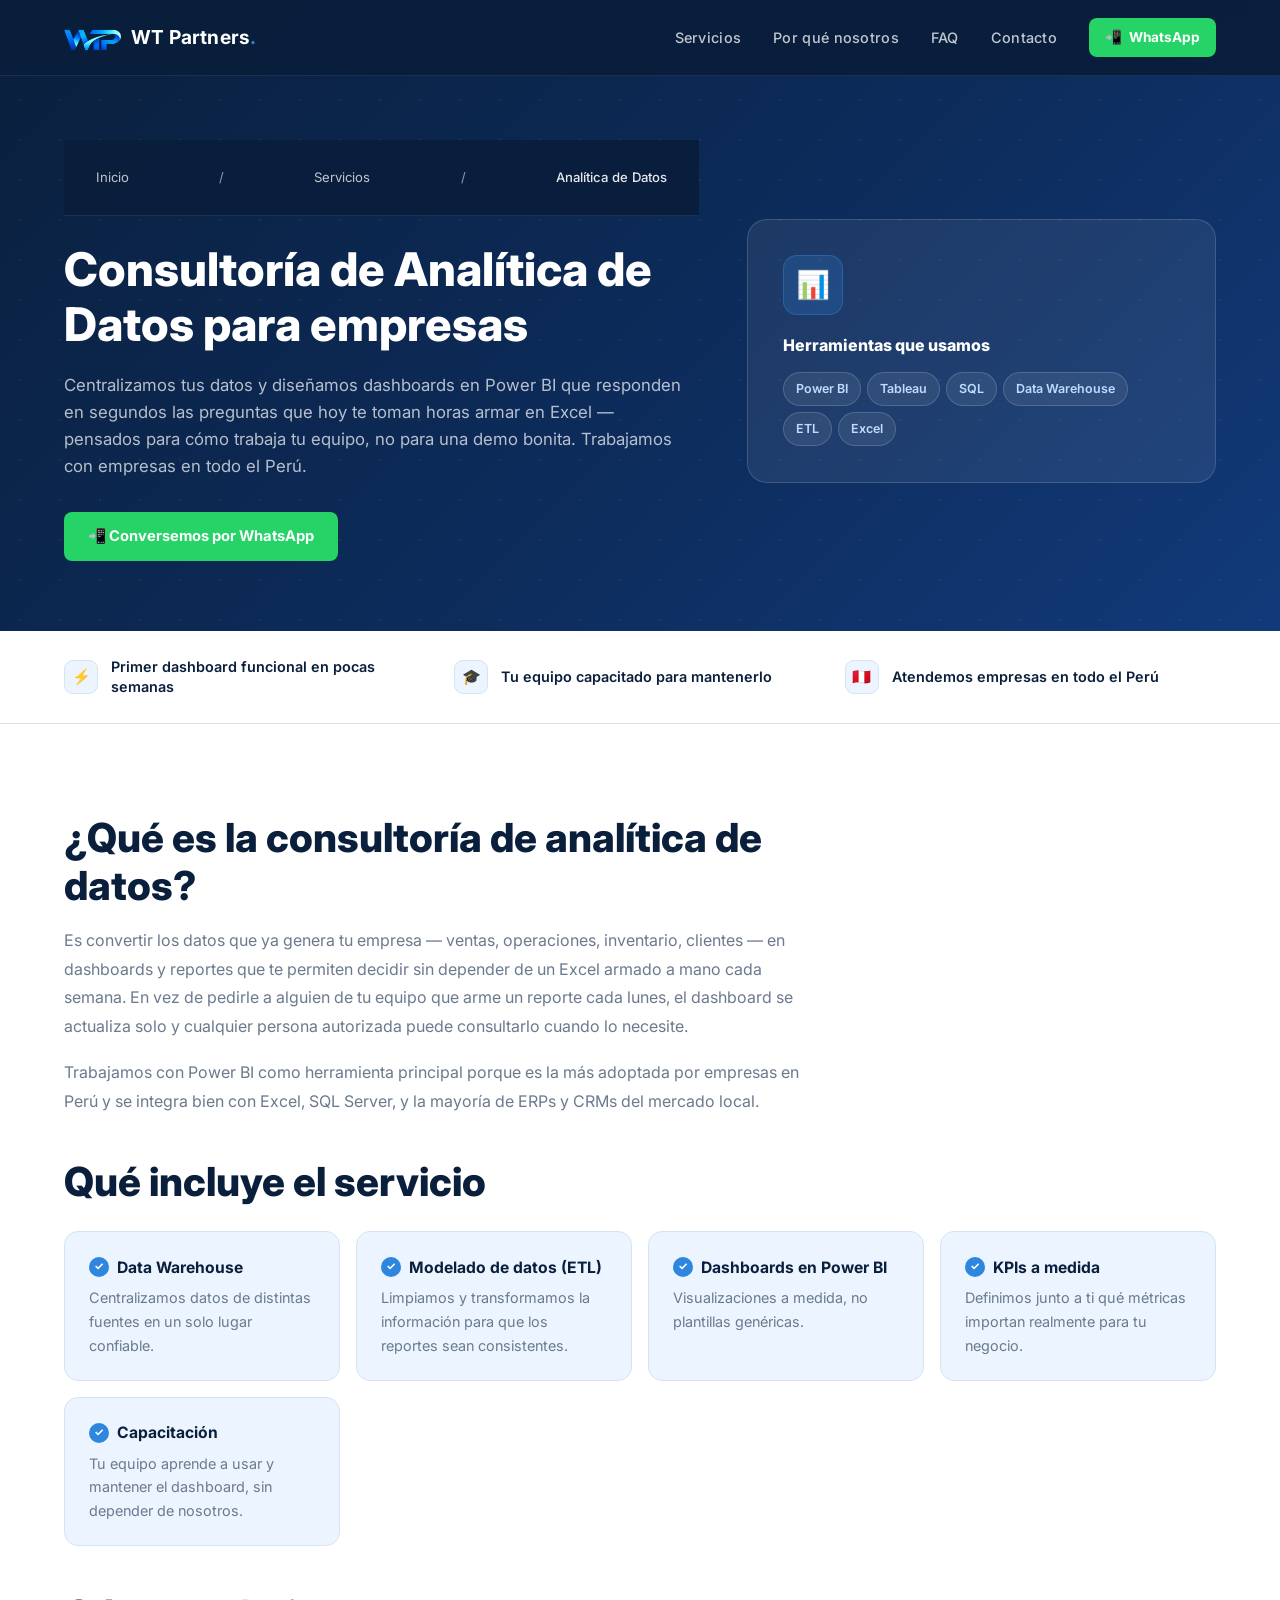
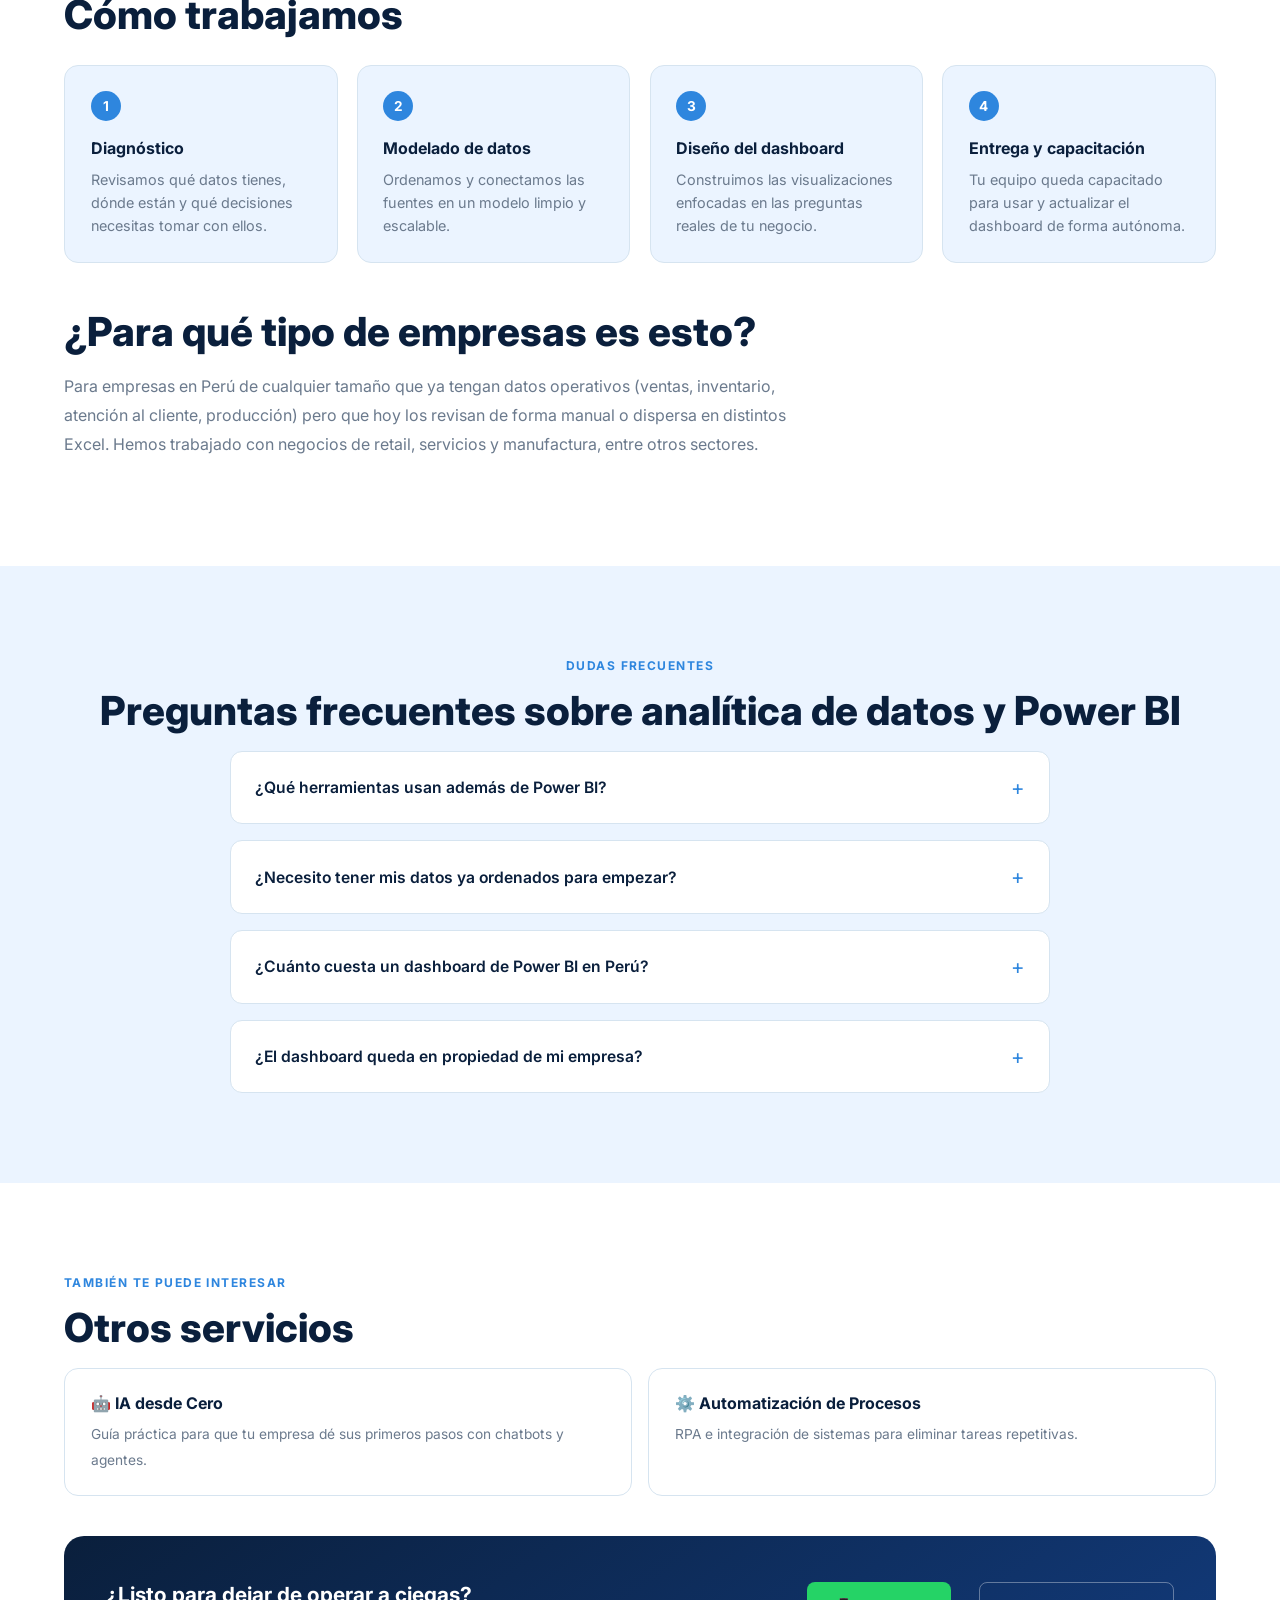
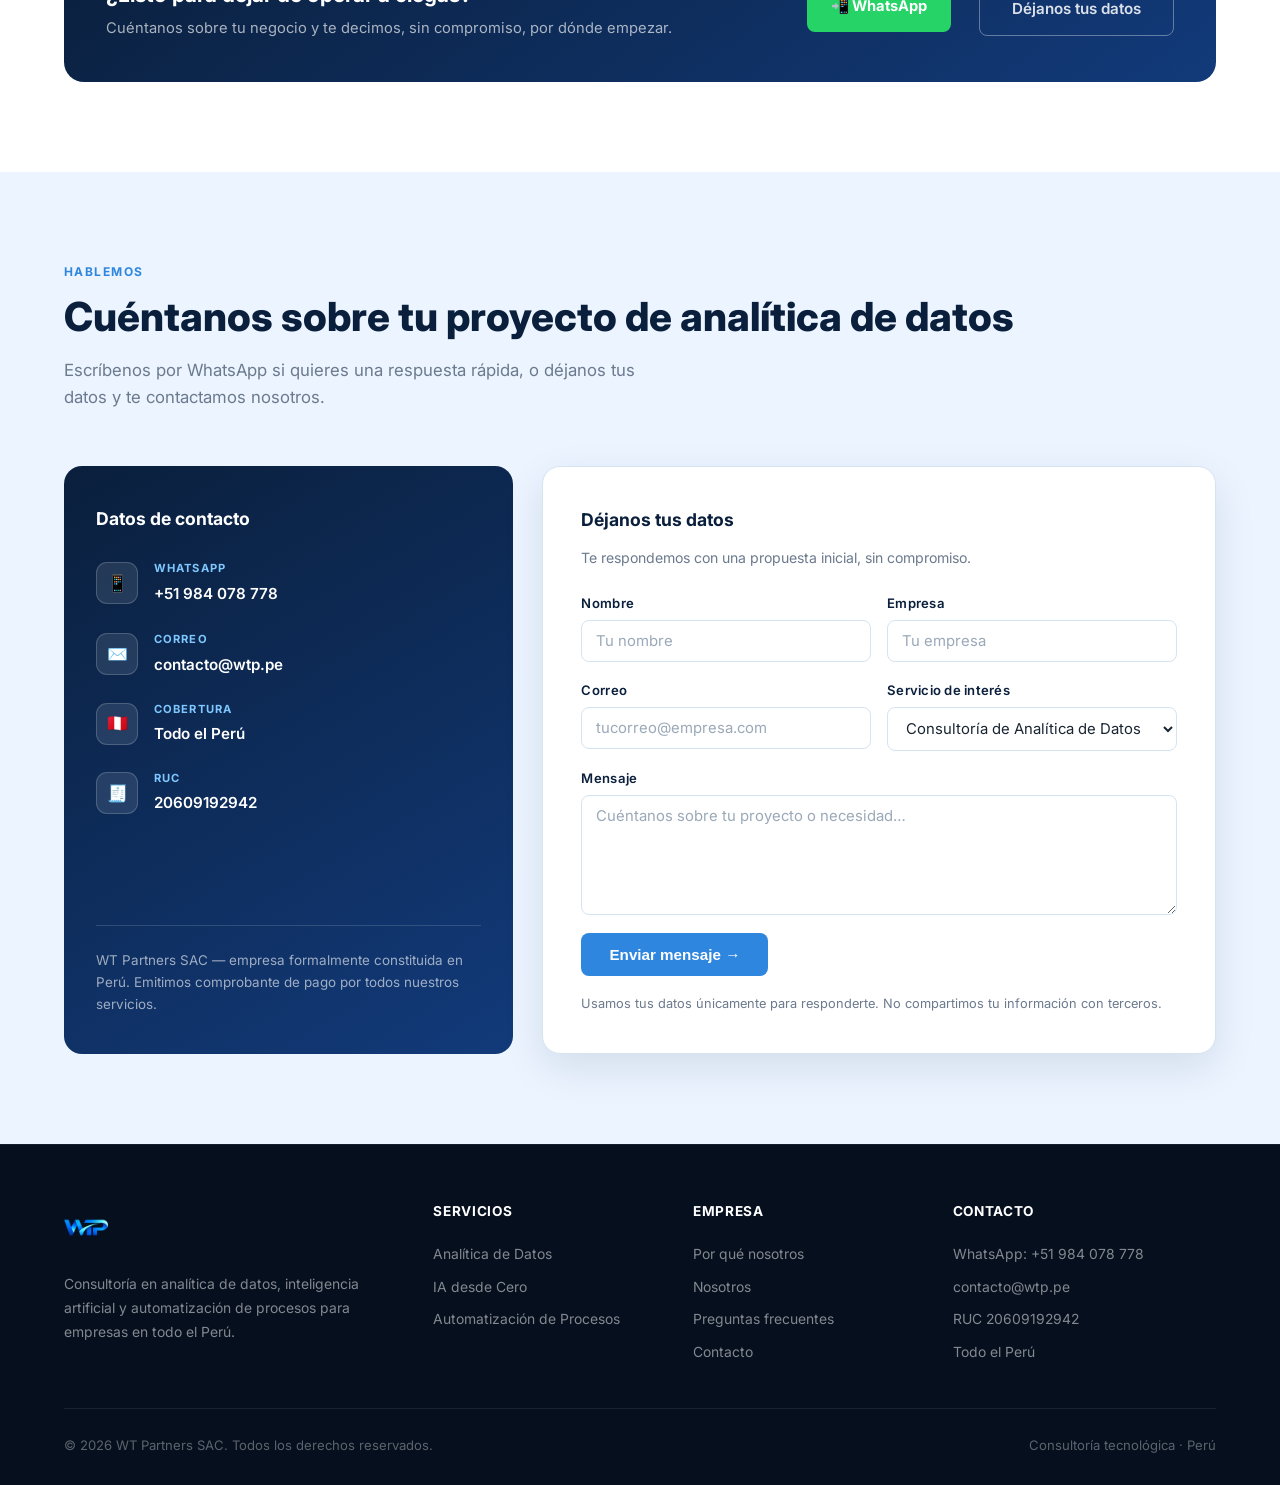
<file: business-intelligence/index.html>
<!DOCTYPE html>
<html lang="es" prefix="og: https://ogp.me/ns#">
<head>
  <meta charset="UTF-8" />
  <meta name="viewport" content="width=device-width, initial-scale=1.0" />

  <!-- ── PRIMARY SEO ── -->
  <title>Consultoría de Analítica de Datos y BI en Perú — WT Partners</title>
  <meta name="description" content="Consultoría en Business Intelligence en Perú: dashboards en Power BI, Data Warehouse y KPIs a medida para decidir con datos reales." />
  <meta name="keywords" content="business intelligence Perú, consultoría BI Perú, dashboards Power BI Perú, Power BI Lima, data warehouse Perú, KPIs empresa, reportes ejecutivos Perú" />
  <meta name="author" content="WT Partners SAC" />
  <meta name="robots" content="index, follow" />
  <meta name="theme-color" content="#0A1F3C" />
  <link rel="canonical" href="https://wtp.pe/business-intelligence/" />

  <!-- ── OPEN GRAPH ── -->
  <meta property="og:type" content="website" />
  <meta property="og:url" content="https://wtp.pe/business-intelligence/" />
  <meta property="og:title" content="Consultoría de Analítica de Datos y BI en Perú — WT Partners" />
  <meta property="og:description" content="Dashboards en Power BI, Data Warehouse y KPIs a medida para empresas en Perú que quieren decidir con datos reales." />
  <meta property="og:image" content="https://wtp.pe/og-image.jpg" />
  <meta property="og:image:width" content="1200" />
  <meta property="og:image:height" content="630" />
  <meta property="og:locale" content="es_PE" />
  <meta property="og:site_name" content="WT Partners" />

  <!-- ── TWITTER CARD ── -->
  <meta name="twitter:card" content="summary_large_image" />
  <meta name="twitter:title" content="Consultoría de Analítica de Datos en Perú | WT Partners" />
  <meta name="twitter:description" content="Dashboards en Power BI, Data Warehouse y KPIs a medida para empresas en Perú." />
  <meta name="twitter:image" content="https://wtp.pe/og-image.jpg" />

  <!-- ── STRUCTURED DATA ── -->
  <script type="application/ld+json">
  {
    "@context": "https://schema.org",
    "@graph": [
      {
        "@type": "Organization",
        "@id": "https://wtp.pe/#organization",
        "name": "WT Partners SAC",
        "url": "https://wtp.pe",
        "logo": "https://wtp.pe/logo.png",
        "email": "contacto@wtp.pe",
        "telephone": "+51984078778",
        "taxID": "20609192942",
        "address": { "@type": "PostalAddress", "addressCountry": "PE" }
      },
      {
        "@type": "Service",
        "name": "Consultoría de Analítica de Datos (Business Intelligence)",
        "serviceType": "Consultoría de Analítica de Datos y Business Intelligence",
        "provider": { "@id": "https://wtp.pe/#organization" },
        "areaServed": { "@type": "Country", "name": "Perú" },
        "url": "https://wtp.pe/business-intelligence/",
        "description": "Diseño e implementación de dashboards, Data Warehouse y reportes ejecutivos con Power BI para empresas en Perú."
      },
      {
        "@type": "BreadcrumbList",
        "itemListElement": [
          { "@type": "ListItem", "position": 1, "name": "Inicio", "item": "https://wtp.pe/" },
          { "@type": "ListItem", "position": 2, "name": "Servicios", "item": "https://wtp.pe/#servicios" },
          { "@type": "ListItem", "position": 3, "name": "Analítica de Datos", "item": "https://wtp.pe/business-intelligence/" }
        ]
      },
      {
        "@type": "FAQPage",
        "mainEntity": [
          {
            "@type": "Question",
            "name": "¿Qué herramientas usan además de Power BI?",
            "acceptedAnswer": {
              "@type": "Answer",
              "text": "Power BI es nuestra herramienta principal por su costo-beneficio y adopción en Perú, pero también trabajamos con Tableau y modelos de datos en SQL/Python cuando el proyecto lo requiere."
            }
          },
          {
            "@type": "Question",
            "name": "¿Necesito tener mis datos ya ordenados para empezar?",
            "acceptedAnswer": {
              "@type": "Answer",
              "text": "No. Parte de nuestro trabajo es justamente ordenar y centralizar tus datos, vengan de Excel, un ERP, una base de datos o varias fuentes distintas, antes de construir el dashboard."
            }
          },
          {
            "@type": "Question",
            "name": "¿Cuánto cuesta un dashboard de Power BI en Perú?",
            "acceptedAnswer": {
              "@type": "Answer",
              "text": "Depende del número de fuentes de datos, la complejidad del modelo y cuántos dashboards necesitas. Cotizamos cada proyecto después de un diagnóstico inicial, sin costo, para darte un número exacto y no un estimado genérico."
            }
          },
          {
            "@type": "Question",
            "name": "¿El dashboard queda en propiedad de mi empresa?",
            "acceptedAnswer": {
              "@type": "Answer",
              "text": "Sí. El dashboard, el modelo de datos y los accesos quedan bajo la cuenta de Power BI de tu empresa. No dependes de nosotros para seguir usándolo."
            }
          }
        ]
      }
    ]
  }
  </script>

  <!-- ── FAVICONS ── -->
  <link rel="icon" href="/favicon.ico" sizes="any" />
  <link rel="icon" type="image/png" sizes="32x32" href="/favicon-32x32.png" />
  <link rel="icon" type="image/png" sizes="16x16" href="/favicon-16x16.png" />
  <link rel="apple-touch-icon" sizes="180x180" href="/apple-touch-icon.png" />

  <!-- ── FONTS ── -->
  <link rel="preconnect" href="https://fonts.googleapis.com" />
  <link rel="preconnect" href="https://fonts.gstatic.com" crossorigin />
  <link href="https://fonts.googleapis.com/css2?family=Inter:wght@300;400;500;600;700;800&display=swap" rel="stylesheet" />
  <link rel="stylesheet" href="/style.css" />
</head>
<body>

<!-- NAV -->
<nav aria-label="Navegación principal">
  <a href="/" class="nav-brand" aria-label="WT Partners SAC — Inicio"><img src="/logo-nav.png" alt="" class="nav-logo" width="439" height="400" /><span class="nav-wordmark">WT Partners<span class="dot">.</span></span></a>
  <div class="nav-right">
    <ul class="nav-links" role="list">
      <li><a href="/#servicios">Servicios</a></li>
      <li><a href="/#por-que-nosotros">Por qué nosotros</a></li>
      <li><a href="/#faq">FAQ</a></li>
      <li><a href="#contacto">Contacto</a></li>
    </ul>
    <a href="https://wa.me/51984078778?text=Hola%2C%20quiero%20informaci%C3%B3n%20sobre%20sus%20servicios" class="nav-cta" target="_blank" rel="noopener">
      <span aria-hidden="true">📲</span> WhatsApp
    </a>
  </div>
</nav>

<main>

<!-- PAGE HERO -->
<header class="page-hero">
  <div class="page-hero-grid">
  <div class="page-hero-content">
    <nav class="breadcrumb" aria-label="Breadcrumb">
      <a href="/">Inicio</a> <span>/</span> <a href="/#servicios">Servicios</a> <span>/</span>
      <span aria-current="page">Analítica de Datos</span>
    </nav>
    <h1>Consultoría de Analítica de Datos para empresas</h1>
    <p class="page-hero-sub">
      Centralizamos tus datos y diseñamos dashboards en Power BI que responden en
      segundos las preguntas que hoy te toman horas armar en Excel — pensados para
      cómo trabaja tu equipo, no para una demo bonita. Trabajamos con empresas
      en todo el Perú.
    </p>
    <a href="https://wa.me/51984078778?text=Hola%2C%20quiero%20una%20consultor%C3%ADa%20en%20Business%20Intelligence" class="btn-wa" target="_blank">📲 Conversemos por WhatsApp</a>
    </div>

    <aside class="service-visual">
      <div class="service-visual-icon" aria-hidden="true">📊</div>
      <h2>Herramientas que usamos</h2>
      <div class="service-tags">
        <span class="tag">Power BI</span>
        <span class="tag">Tableau</span>
        <span class="tag">SQL</span>
        <span class="tag">Data Warehouse</span>
        <span class="tag">ETL</span>
        <span class="tag">Excel</span>
      </div>
    </aside>
  </div>
</header>

<div class="highlights">
  <div class="highlight"><span class="highlight-ico" aria-hidden="true">⚡</span>Primer dashboard funcional en pocas semanas</div>
  <div class="highlight"><span class="highlight-ico" aria-hidden="true">🎓</span>Tu equipo capacitado para mantenerlo</div>
  <div class="highlight"><span class="highlight-ico" aria-hidden="true">🇵🇪</span>Atendemos empresas en todo el Perú</div>
</div>

<!-- CONTENIDO -->
<section aria-labelledby="que-es-titulo">
  <div class="prose">
    <h2 id="que-es-titulo">¿Qué es la consultoría de analítica de datos?</h2>
    <p>
      Es convertir los datos que ya genera tu empresa — ventas, operaciones, inventario,
      clientes — en dashboards y reportes que te permiten decidir sin depender de un
      Excel armado a mano cada semana. En vez de pedirle a alguien de tu equipo que
      arme un reporte cada lunes, el dashboard se actualiza solo y cualquier persona
      autorizada puede consultarlo cuando lo necesite.
    </p>
    <p>
      Trabajamos con Power BI como herramienta principal porque es la más adoptada por
      empresas en Perú y se integra bien con Excel, SQL Server, y la mayoría de ERPs
      y CRMs del mercado local.
    </p>

    <h2>Qué incluye el servicio</h2>
    </div>
    <div class="feature-grid">
      <div class="feature-card">
        <strong>Data Warehouse</strong>
        <span>Centralizamos datos de distintas fuentes en un solo lugar confiable.</span>
      </div>
      <div class="feature-card">
        <strong>Modelado de datos (ETL)</strong>
        <span>Limpiamos y transformamos la información para que los reportes sean consistentes.</span>
      </div>
      <div class="feature-card">
        <strong>Dashboards en Power BI</strong>
        <span>Visualizaciones a medida, no plantillas genéricas.</span>
      </div>
      <div class="feature-card">
        <strong>KPIs a medida</strong>
        <span>Definimos junto a ti qué métricas importan realmente para tu negocio.</span>
      </div>
      <div class="feature-card">
        <strong>Capacitación</strong>
        <span>Tu equipo aprende a usar y mantener el dashboard, sin depender de nosotros.</span>
      </div>
    </div>
    <div class="prose">

    <h2>Cómo trabajamos</h2>
    </div>
    <div class="process-steps">
      <div class="process-step">
        <span class="step-num">1</span>
        <strong>Diagnóstico</strong>
        <span>Revisamos qué datos tienes, dónde están y qué decisiones necesitas tomar con ellos.</span>
      </div>
      <div class="process-step">
        <span class="step-num">2</span>
        <strong>Modelado de datos</strong>
        <span>Ordenamos y conectamos las fuentes en un modelo limpio y escalable.</span>
      </div>
      <div class="process-step">
        <span class="step-num">3</span>
        <strong>Diseño del dashboard</strong>
        <span>Construimos las visualizaciones enfocadas en las preguntas reales de tu negocio.</span>
      </div>
      <div class="process-step">
        <span class="step-num">4</span>
        <strong>Entrega y capacitación</strong>
        <span>Tu equipo queda capacitado para usar y actualizar el dashboard de forma autónoma.</span>
      </div>
    </div>
    <div class="prose">

    <h2>¿Para qué tipo de empresas es esto?</h2>
    <p>
      Para empresas en Perú de cualquier tamaño que ya tengan datos operativos
      (ventas, inventario, atención al cliente, producción) pero que hoy los
      revisan de forma manual o dispersa en distintos Excel. Hemos trabajado con
      negocios de retail, servicios y manufactura, entre otros sectores.
    </p>
  </div>
</section>

<!-- FAQ -->
<section class="faq-section" aria-labelledby="faq-bi-titulo">
  <div class="section-label">Dudas frecuentes</div>
  <h2 id="faq-bi-titulo">Preguntas frecuentes sobre analítica de datos y Power BI</h2>
  <div class="faq-list">
    <details class="faq-item">
      <summary>¿Qué herramientas usan además de Power BI?</summary>
      <p>Power BI es nuestra herramienta principal por su costo-beneficio y adopción en Perú, pero también trabajamos con Tableau y modelos de datos en SQL/Python cuando el proyecto lo requiere.</p>
    </details>
    <details class="faq-item">
      <summary>¿Necesito tener mis datos ya ordenados para empezar?</summary>
      <p>No. Parte de nuestro trabajo es justamente ordenar y centralizar tus datos, vengan de Excel, un ERP, una base de datos o varias fuentes distintas, antes de construir el dashboard.</p>
    </details>
    <details class="faq-item">
      <summary>¿Cuánto cuesta un dashboard de Power BI en Perú?</summary>
      <p>Depende del número de fuentes de datos, la complejidad del modelo y cuántos dashboards necesitas. Cotizamos cada proyecto después de un diagnóstico inicial, sin costo, para darte un número exacto y no un estimado genérico.</p>
    </details>
    <details class="faq-item">
      <summary>¿El dashboard queda en propiedad de mi empresa?</summary>
      <p>Sí. El dashboard, el modelo de datos y los accesos quedan bajo la cuenta de Power BI de tu empresa. No dependes de nosotros para seguir usándolo.</p>
    </details>
  </div>
</section>

<!-- RELACIONADOS + CTA -->
<section aria-labelledby="relacionados-titulo">
  <div class="section-label">También te puede interesar</div>
  <h2 id="relacionados-titulo">Otros servicios</h2>
  <div class="related-services">
    <a href="/inteligencia-artificial/" class="related-card">
      <strong>🤖 IA desde Cero</strong>
      <span>Guía práctica para que tu empresa dé sus primeros pasos con chatbots y agentes.</span>
    </a>
    <a href="/automatizacion-de-procesos/" class="related-card">
      <strong>⚙️ Automatización de Procesos</strong>
      <span>RPA e integración de sistemas para eliminar tareas repetitivas.</span>
    </a>
  </div>

  <div class="cta-band" style="margin-top: 2.5rem;">
    <div>
      <h3>¿Listo para dejar de operar a ciegas?</h3>
      <p>Cuéntanos sobre tu negocio y te decimos, sin compromiso, por dónde empezar.</p>
    </div>
    <div class="cta-band-actions">
      <a href="https://wa.me/51984078778?text=Hola%2C%20quiero%20una%20consultor%C3%ADa%20en%20Business%20Intelligence" class="btn-wa" target="_blank">📲 WhatsApp</a>
      <a href="#contacto" class="btn-outline">Déjanos tus datos</a>
    </div>
  </div>
</section>


<!-- CONTACTO -->
<section id="contacto" aria-labelledby="contacto-titulo">
  <div class="section-label">Hablemos</div>
  <h2 id="contacto-titulo">Cuéntanos sobre tu proyecto de analítica de datos</h2>
  <p class="section-intro">
    Escríbenos por WhatsApp si quieres una respuesta rápida, o déjanos tus datos
    y te contactamos nosotros.
  </p>

  <div class="contact-grid">
    <div class="contact-info">

      <div class="contact-info-title">Datos de contacto</div>

      <div class="contact-item">
        <div class="contact-icon" aria-hidden="true">📱</div>
        <div>
          <h4>WhatsApp</h4>
          <a href="https://wa.me/51984078778?text=Hola%2C%20quiero%20informaci%C3%B3n%20sobre%20sus%20servicios" target="_blank" rel="noopener">+51 984 078 778</a>
        </div>
      </div>

      <div class="contact-item">
        <div class="contact-icon" aria-hidden="true">✉️</div>
        <div>
          <h4>Correo</h4>
          <a href="mailto:contacto@wtp.pe">contacto@wtp.pe</a>
        </div>
      </div>

      <div class="contact-item">
        <div class="contact-icon" aria-hidden="true">🇵🇪</div>
        <div>
          <h4>Cobertura</h4>
          <p>Todo el Perú</p>
        </div>
      </div>

      <div class="contact-item">
        <div class="contact-icon" aria-hidden="true">🧾</div>
        <div>
          <h4>RUC</h4>
          <p>20609192942</p>
        </div>
      </div>

      <p class="contact-note">
        WT Partners SAC — empresa formalmente constituida en Perú.
        Emitimos comprobante de pago por todos nuestros servicios.
      </p>

    </div>

    <form class="contact-form" onsubmit="handleSubmit(event)">
      <div class="form-title">Déjanos tus datos</div>
      <p class="form-subtitle">Te respondemos con una propuesta inicial, sin compromiso.</p>
      <div class="form-row">
        <div class="form-group">
          <label for="f-nombre">Nombre</label>
          <input id="f-nombre" type="text" name="nombre" placeholder="Tu nombre" required />
        </div>
        <div class="form-group">
          <label for="f-empresa">Empresa</label>
          <input id="f-empresa" type="text" name="empresa" placeholder="Tu empresa" />
        </div>
      </div>
      <div class="form-row">
        <div class="form-group">
          <label for="f-correo">Correo</label>
          <input id="f-correo" type="email" name="correo" placeholder="tucorreo@empresa.com" required />
        </div>
        <div class="form-group">
          <label for="f-servicio">Servicio de interés</label>
          <select id="f-servicio" name="servicio">
            <option selected>Consultoría de Analítica de Datos</option>
            <option>IA desde Cero</option>
            <option>Automatización de Procesos</option>
            <option>Consultoría general</option>
          </select>
        </div>
      </div>
      <div class="form-group">
        <label for="f-mensaje">Mensaje</label>
        <textarea id="f-mensaje" name="mensaje" placeholder="Cuéntanos sobre tu proyecto o necesidad…"></textarea>
      </div>
      <input type="text" name="_honey" style="display:none" tabindex="-1" autocomplete="off" />
      <button type="submit" class="btn-submit">Enviar mensaje →</button>
      <p class="form-privacy">
        Usamos tus datos únicamente para responderte. No compartimos tu información con terceros.
      </p>
    </form>
  </div>
</section>

</main>

<!-- FOOTER -->
<footer aria-label="Pie de página">
  <div class="footer-grid">

    <div class="footer-col">
      <a href="/" class="footer-brand" aria-label="WT Partners SAC — Inicio"><img src="/logo-nav.png" alt="WT Partners SAC" class="footer-logo" width="439" height="400" /></a>
      <p class="footer-desc">
        Consultoría en analítica de datos, inteligencia artificial y automatización
        de procesos para empresas en todo el Perú.
      </p>
    </div>

    <div class="footer-col">
      <h4>Servicios</h4>
      <a href="/business-intelligence/">Analítica de Datos</a>
      <a href="/inteligencia-artificial/">IA desde Cero</a>
      <a href="/automatizacion-de-procesos/">Automatización de Procesos</a>
    </div>

    <div class="footer-col">
      <h4>Empresa</h4>
      <a href="/#por-que-nosotros">Por qué nosotros</a>
      <a href="/#nosotros">Nosotros</a>
      <a href="/#faq">Preguntas frecuentes</a>
      <a href="/#contacto">Contacto</a>
    </div>

    <div class="footer-col">
      <h4>Contacto</h4>
      <a href="https://wa.me/51984078778?text=Hola%2C%20quiero%20informaci%C3%B3n%20sobre%20sus%20servicios" target="_blank" rel="noopener">WhatsApp: +51 984 078 778</a>
      <a href="mailto:contacto@wtp.pe">contacto@wtp.pe</a>
      <p>RUC 20609192942</p>
      <p>Todo el Perú</p>
    </div>

  </div>

  <div class="footer-bottom">
    <p>© 2026 WT Partners SAC. Todos los derechos reservados.</p>
    <p>Consultoría tecnológica · Perú</p>
  </div>
</footer>


<script>
  // Envía el formulario a contacto@wtp.pe vía FormSubmit (sin backend propio).
  function handleSubmit(e) {
    e.preventDefault();
    const form = e.target;
    const btn = form.querySelector('.btn-submit');

    if (form._honey.value) return; // honeypot anti-spam

    const nombre = form.nombre.value;
    const servicio = form.servicio.value || 'Consultoría general';

    const payload = {
      Nombre: nombre,
      Empresa: form.empresa.value || '—',
      Correo: form.correo.value,
      'Servicio de interés': servicio,
      Mensaje: form.mensaje.value,
      _subject: `Nueva consulta de ${nombre} — ${servicio}`,
      _template: 'table'
    };

    btn.disabled = true;
    btn.textContent = 'Enviando…';

    fetch('https://formsubmit.co/ajax/lecp1530@gmail.com', {
      method: 'POST',
      headers: { 'Content-Type': 'application/json', 'Accept': 'application/json' },
      body: JSON.stringify(payload)
    })
      .then(res => res.json().catch(() => ({})).then(data => ({ ok: res.ok, data })))
      .then(({ ok, data }) => {
        // FormSubmit responde success:"true" cuando el formulario ya está activado
        const exito = ok && String(data.success) === 'true';
        if (!exito) {
          console.warn('FormSubmit:', data);
          throw new Error(data.message || 'Envío rechazado');
        }
        btn.textContent = '¡Enviado! Te contactamos pronto ✓';
        btn.style.background = '#22C55E';
        form.reset();
      })
      .catch(err => {
        console.error('Error al enviar el formulario:', err.message);
        btn.disabled = false;
        btn.textContent = 'No se pudo enviar — escríbenos por WhatsApp';
        btn.style.background = '#DC2626';
      });
  }
</script>

</body>
</html>
</file>
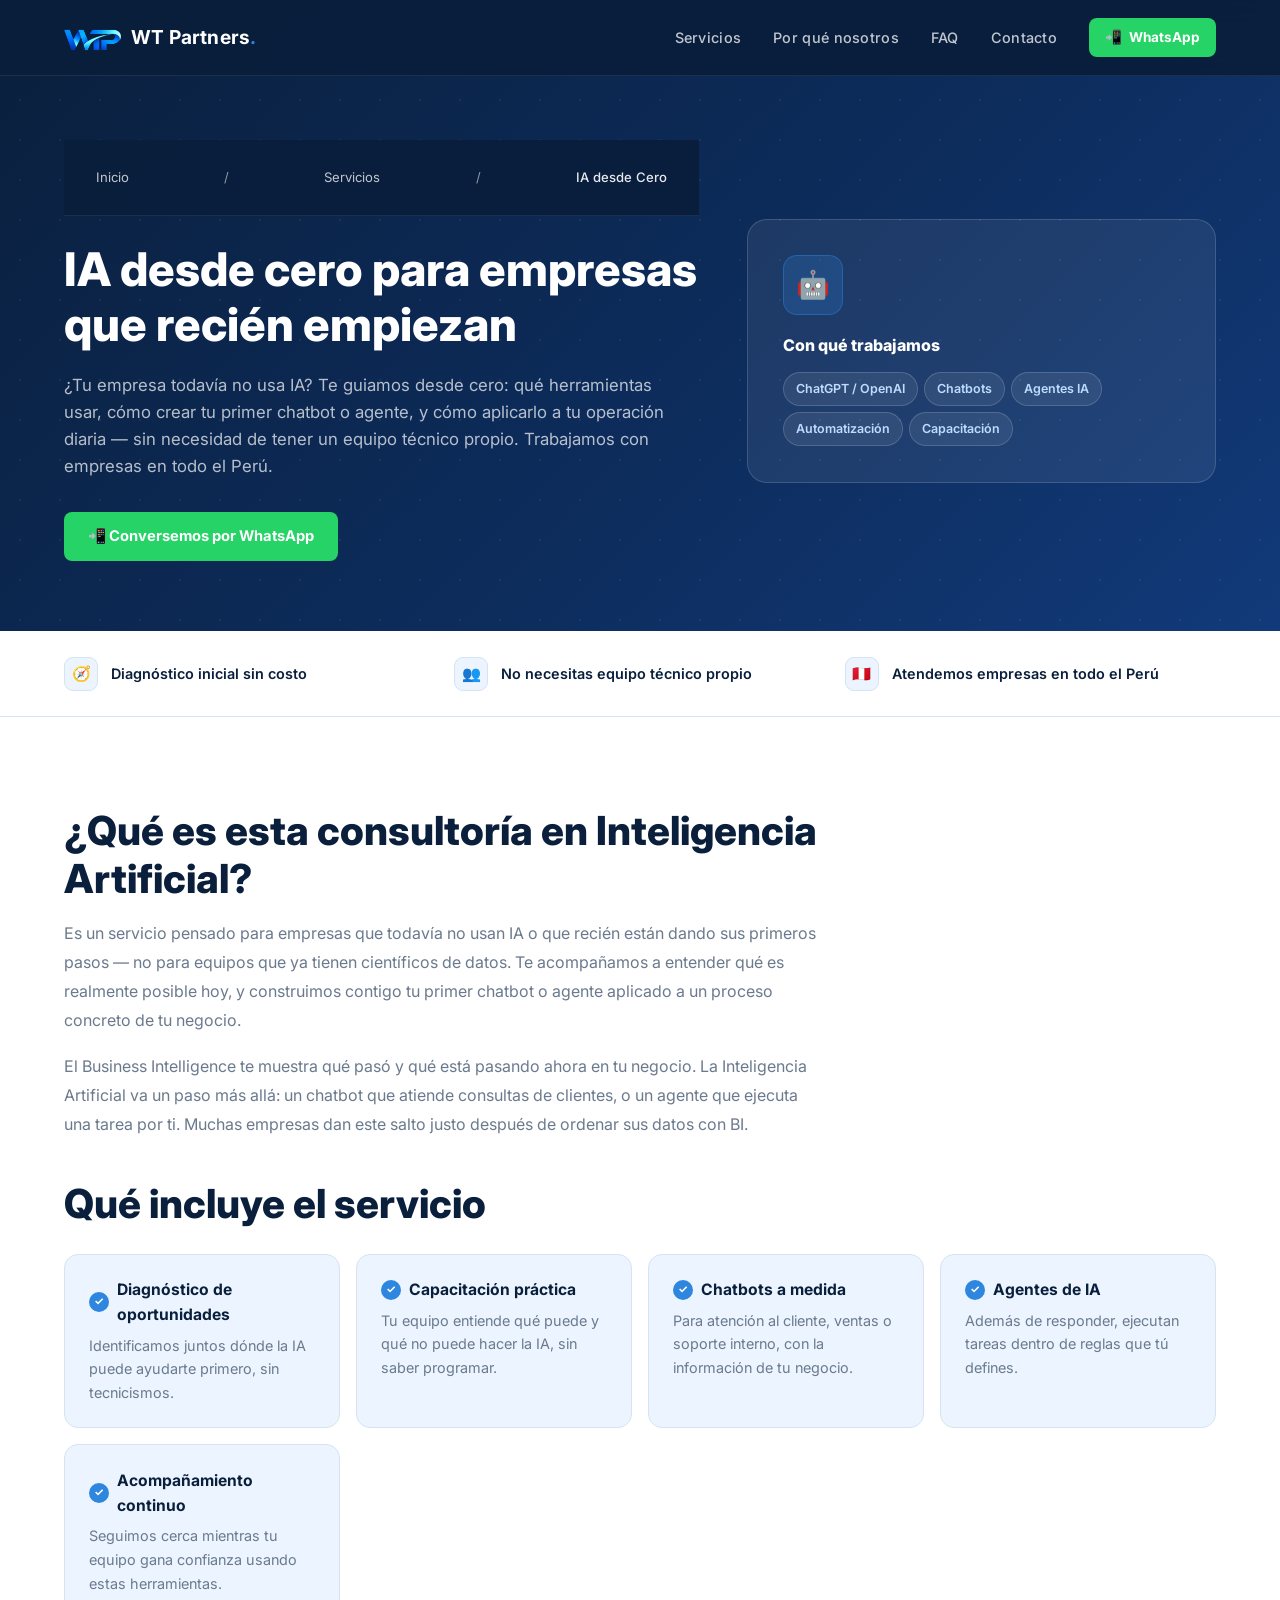
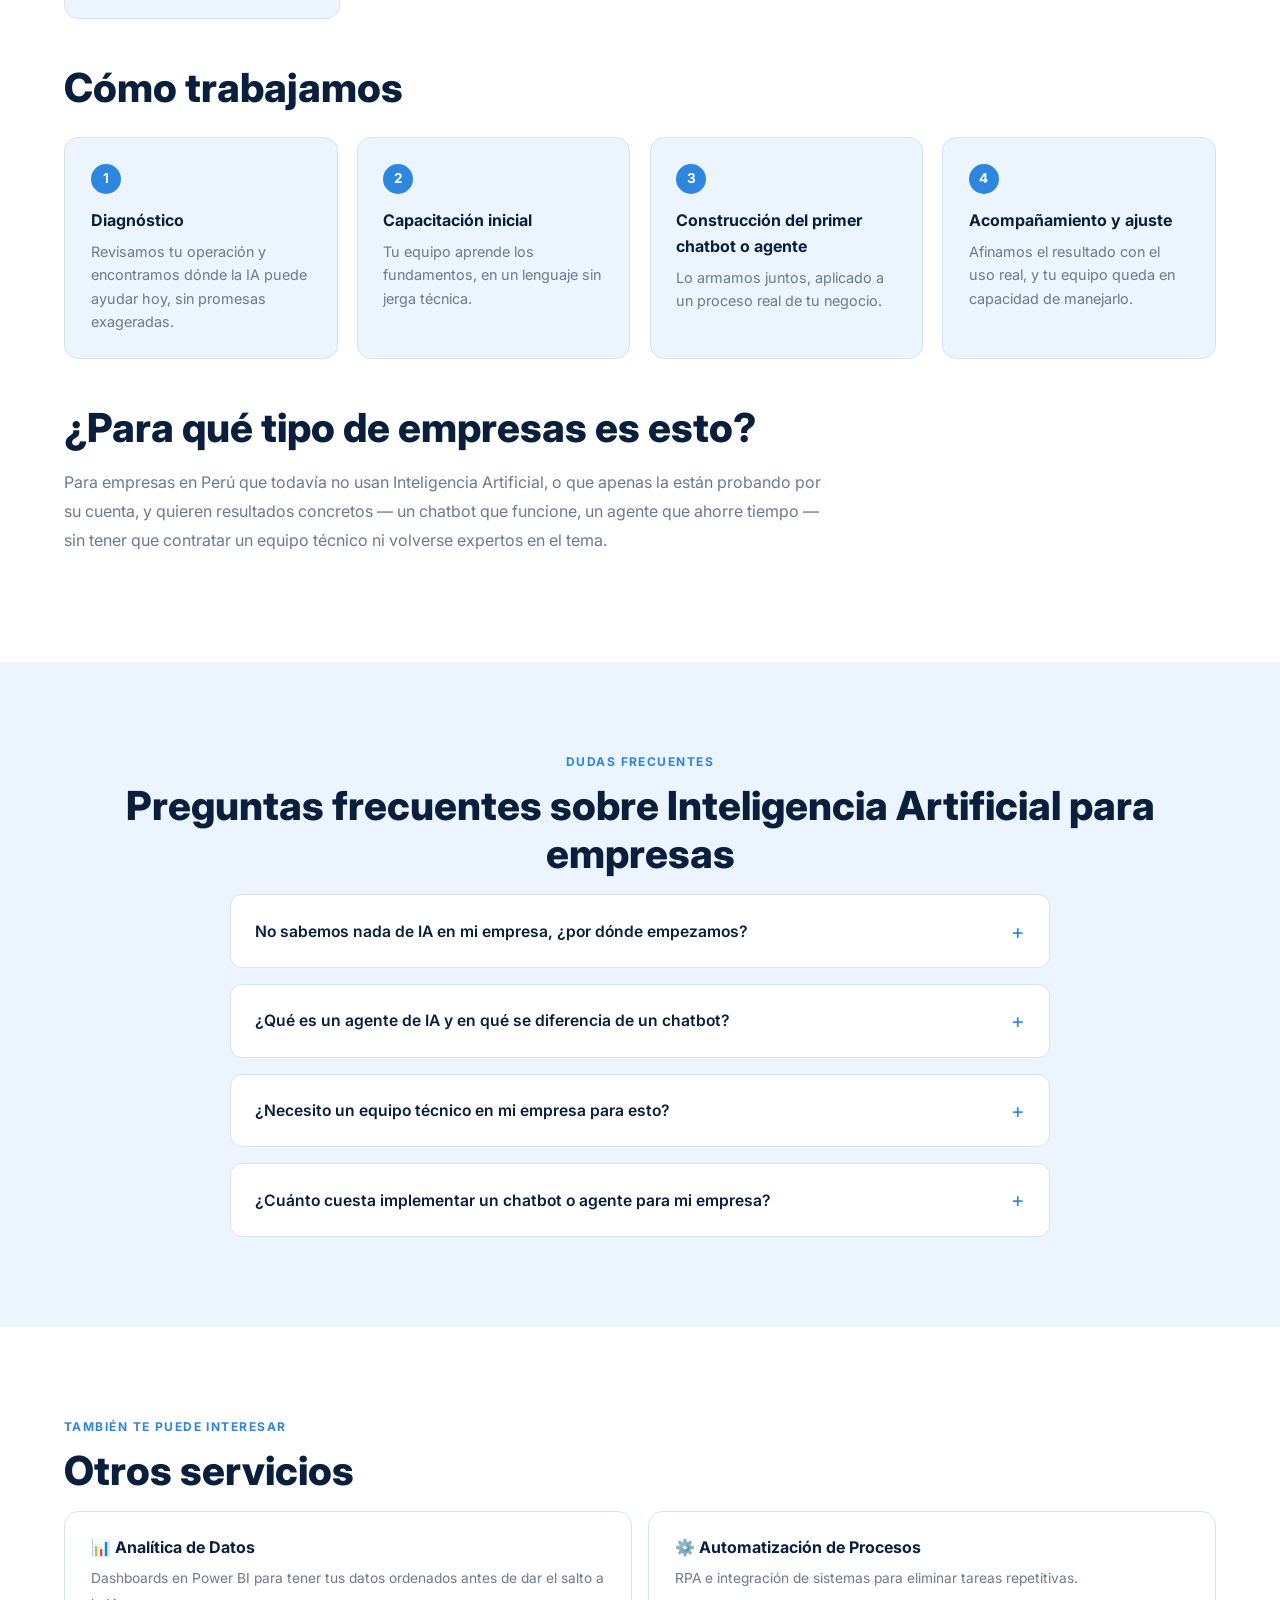
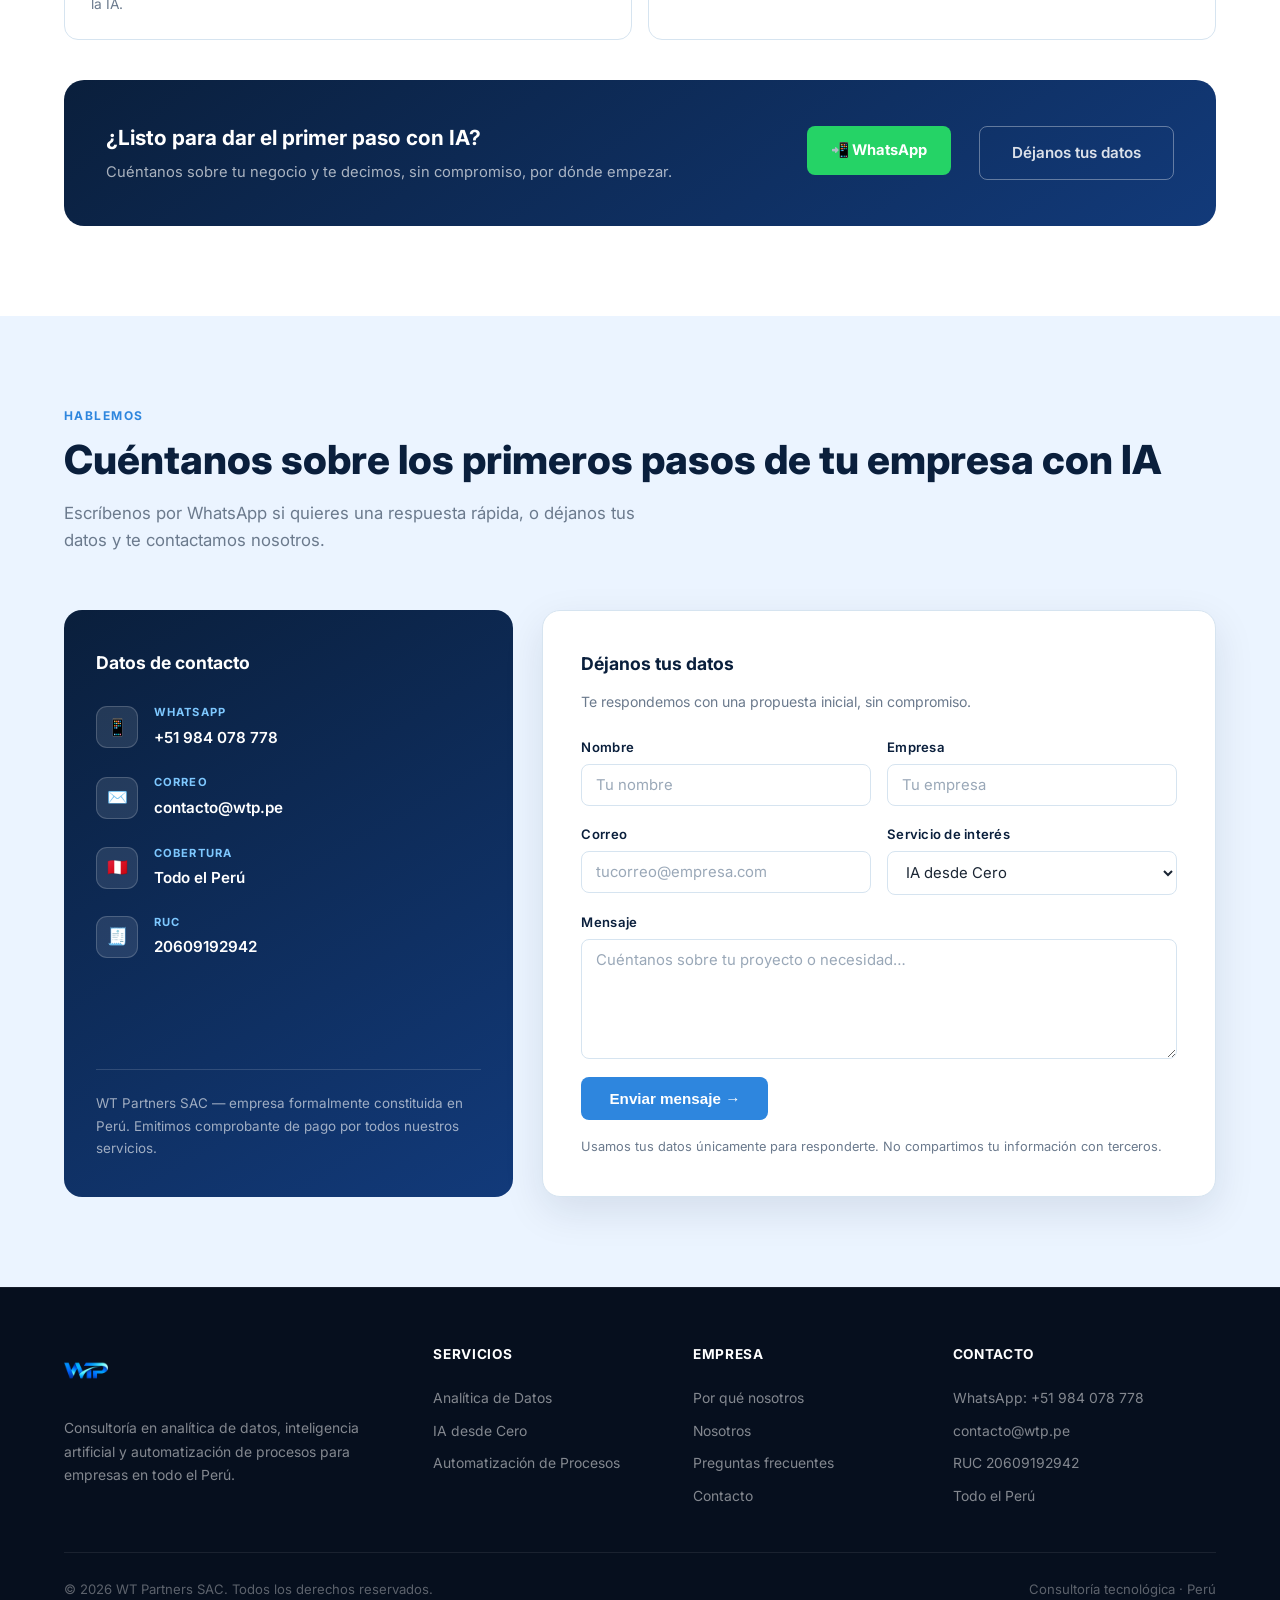
<file: inteligencia-artificial/index.html>
<!DOCTYPE html>
<html lang="es" prefix="og: https://ogp.me/ns#">
<head>
  <meta charset="UTF-8" />
  <meta name="viewport" content="width=device-width, initial-scale=1.0" />

  <!-- ── PRIMARY SEO ── -->
  <title>IA desde Cero para Empresas en Perú — WT Partners</title>
  <meta name="description" content="Consultoría en Inteligencia Artificial en Perú para empresas que recién empiezan: diagnóstico, capacitación y creación de chatbots y agentes a tu medida." />
  <meta name="keywords" content="consultoría IA para empresas Perú, cómo empezar con inteligencia artificial, chatbots para empresas Perú, agentes IA Perú, IA para pymes Perú, implementar IA en mi empresa" />
  <meta name="author" content="WT Partners SAC" />
  <meta name="robots" content="index, follow" />
  <meta name="theme-color" content="#0A1F3C" />
  <link rel="canonical" href="https://wtp.pe/inteligencia-artificial/" />

  <!-- ── OPEN GRAPH ── -->
  <meta property="og:type" content="website" />
  <meta property="og:url" content="https://wtp.pe/inteligencia-artificial/" />
  <meta property="og:title" content="IA desde Cero para Empresas en Perú — WT Partners" />
  <meta property="og:description" content="Diagnóstico, capacitación y creación de chatbots y agentes a medida para empresas en Perú que recién empiezan a usar Inteligencia Artificial." />
  <meta property="og:image" content="https://wtp.pe/og-image.jpg" />
  <meta property="og:image:width" content="1200" />
  <meta property="og:image:height" content="630" />
  <meta property="og:locale" content="es_PE" />
  <meta property="og:site_name" content="WT Partners" />

  <!-- ── TWITTER CARD ── -->
  <meta name="twitter:card" content="summary_large_image" />
  <meta name="twitter:title" content="IA desde Cero para Empresas en Perú" />
  <meta name="twitter:description" content="Diagnóstico, capacitación y creación de chatbots y agentes a medida para tu empresa en Perú." />
  <meta name="twitter:image" content="https://wtp.pe/og-image.jpg" />

  <!-- ── STRUCTURED DATA ── -->
  <script type="application/ld+json">
  {
    "@context": "https://schema.org",
    "@graph": [
      {
        "@type": "Organization",
        "@id": "https://wtp.pe/#organization",
        "name": "WT Partners SAC",
        "url": "https://wtp.pe",
        "logo": "https://wtp.pe/logo.png",
        "email": "contacto@wtp.pe",
        "telephone": "+51984078778",
        "taxID": "20609192942",
        "address": { "@type": "PostalAddress", "addressCountry": "PE" }
      },
      {
        "@type": "Service",
        "name": "IA desde Cero para empresas",
        "serviceType": "Consultoría en Inteligencia Artificial",
        "provider": { "@id": "https://wtp.pe/#organization" },
        "areaServed": { "@type": "Country", "name": "Perú" },
        "url": "https://wtp.pe/inteligencia-artificial/",
        "description": "Consultoría para empresas en Perú que recién empiezan a usar Inteligencia Artificial: diagnóstico, capacitación y desarrollo de chatbots y agentes a medida."
      },
      {
        "@type": "BreadcrumbList",
        "itemListElement": [
          { "@type": "ListItem", "position": 1, "name": "Inicio", "item": "https://wtp.pe/" },
          { "@type": "ListItem", "position": 2, "name": "Servicios", "item": "https://wtp.pe/#servicios" },
          { "@type": "ListItem", "position": 3, "name": "IA desde Cero", "item": "https://wtp.pe/inteligencia-artificial/" }
        ]
      },
      {
        "@type": "FAQPage",
        "mainEntity": [
          {
            "@type": "Question",
            "name": "No sabemos nada de IA en mi empresa, ¿por dónde empezamos?",
            "acceptedAnswer": {
              "@type": "Answer",
              "text": "Justo para eso es este servicio. Empezamos con un diagnóstico simple de tu operación, identificamos uno o dos casos donde la IA puede ayudar hoy mismo, y construimos algo concreto desde ahí — sin necesidad de que tu equipo sepa nada de IA de antemano."
            }
          },
          {
            "@type": "Question",
            "name": "¿Qué es un agente de IA y en qué se diferencia de un chatbot?",
            "acceptedAnswer": {
              "@type": "Answer",
              "text": "Un chatbot conversa y responde preguntas. Un agente va más allá: puede consultar sistemas, ejecutar tareas y tomar pequeñas decisiones dentro de reglas que tú defines, no solo responder texto."
            }
          },
          {
            "@type": "Question",
            "name": "¿Necesito un equipo técnico en mi empresa para esto?",
            "acceptedAnswer": {
              "@type": "Answer",
              "text": "No. Te acompañamos y capacitamos a quien ya tengas en tu equipo hoy, aunque no tenga background técnico. La idea es que tu gente quede en capacidad de usar y mantener lo que construimos."
            }
          },
          {
            "@type": "Question",
            "name": "¿Cuánto cuesta implementar un chatbot o agente para mi empresa?",
            "acceptedAnswer": {
              "@type": "Answer",
              "text": "Depende del alcance y de qué tan integrado necesites que esté a tus sistemas actuales. Cotizamos después de un diagnóstico inicial sin costo, para darte un número real y no un estimado genérico."
            }
          }
        ]
      }
    ]
  }
  </script>

  <!-- ── FAVICONS ── -->
  <link rel="icon" href="/favicon.ico" sizes="any" />
  <link rel="icon" type="image/png" sizes="32x32" href="/favicon-32x32.png" />
  <link rel="icon" type="image/png" sizes="16x16" href="/favicon-16x16.png" />
  <link rel="apple-touch-icon" sizes="180x180" href="/apple-touch-icon.png" />

  <!-- ── FONTS ── -->
  <link rel="preconnect" href="https://fonts.googleapis.com" />
  <link rel="preconnect" href="https://fonts.gstatic.com" crossorigin />
  <link href="https://fonts.googleapis.com/css2?family=Inter:wght@300;400;500;600;700;800&display=swap" rel="stylesheet" />
  <link rel="stylesheet" href="/style.css" />
</head>
<body>

<!-- NAV -->
<nav aria-label="Navegación principal">
  <a href="/" class="nav-brand" aria-label="WT Partners SAC — Inicio"><img src="/logo-nav.png" alt="" class="nav-logo" width="439" height="400" /><span class="nav-wordmark">WT Partners<span class="dot">.</span></span></a>
  <div class="nav-right">
    <ul class="nav-links" role="list">
      <li><a href="/#servicios">Servicios</a></li>
      <li><a href="/#por-que-nosotros">Por qué nosotros</a></li>
      <li><a href="/#faq">FAQ</a></li>
      <li><a href="#contacto">Contacto</a></li>
    </ul>
    <a href="https://wa.me/51984078778?text=Hola%2C%20quiero%20informaci%C3%B3n%20sobre%20sus%20servicios" class="nav-cta" target="_blank" rel="noopener">
      <span aria-hidden="true">📲</span> WhatsApp
    </a>
  </div>
</nav>

<main>

<!-- PAGE HERO -->
<header class="page-hero">
  <div class="page-hero-grid">
  <div class="page-hero-content">
    <nav class="breadcrumb" aria-label="Breadcrumb">
      <a href="/">Inicio</a> <span>/</span> <a href="/#servicios">Servicios</a> <span>/</span>
      <span aria-current="page">IA desde Cero</span>
    </nav>
    <h1>IA desde cero para empresas que recién empiezan</h1>
    <p class="page-hero-sub">
      ¿Tu empresa todavía no usa IA? Te guiamos desde cero: qué herramientas usar,
      cómo crear tu primer chatbot o agente, y cómo aplicarlo a tu operación diaria
      — sin necesidad de tener un equipo técnico propio. Trabajamos con empresas
      en todo el Perú.
    </p>
    <a href="https://wa.me/51984078778?text=Hola%2C%20quiero%20una%20consultor%C3%ADa%20en%20Inteligencia%20Artificial" class="btn-wa" target="_blank">📲 Conversemos por WhatsApp</a>
    </div>

    <aside class="service-visual">
      <div class="service-visual-icon" aria-hidden="true">🤖</div>
      <h2>Con qué trabajamos</h2>
      <div class="service-tags">
        <span class="tag">ChatGPT / OpenAI</span>
        <span class="tag">Chatbots</span>
        <span class="tag">Agentes IA</span>
        <span class="tag">Automatización</span>
        <span class="tag">Capacitación</span>
      </div>
    </aside>
  </div>
</header>

<div class="highlights">
  <div class="highlight"><span class="highlight-ico" aria-hidden="true">🧭</span>Diagnóstico inicial sin costo</div>
  <div class="highlight"><span class="highlight-ico" aria-hidden="true">👥</span>No necesitas equipo técnico propio</div>
  <div class="highlight"><span class="highlight-ico" aria-hidden="true">🇵🇪</span>Atendemos empresas en todo el Perú</div>
</div>

<!-- CONTENIDO -->
<section aria-labelledby="que-es-titulo">
  <div class="prose">
    <h2 id="que-es-titulo">¿Qué es esta consultoría en Inteligencia Artificial?</h2>
    <p>
      Es un servicio pensado para empresas que todavía no usan IA o que recién están
      dando sus primeros pasos — no para equipos que ya tienen científicos de datos.
      Te acompañamos a entender qué es realmente posible hoy, y construimos contigo
      tu primer chatbot o agente aplicado a un proceso concreto de tu negocio.
    </p>
    <p>
      El Business Intelligence te muestra qué pasó y qué está pasando ahora en tu
      negocio. La Inteligencia Artificial va un paso más allá: un chatbot que atiende
      consultas de clientes, o un agente que ejecuta una tarea por ti. Muchas empresas
      dan este salto justo después de ordenar sus datos con BI.
    </p>

    <h2>Qué incluye el servicio</h2>
    </div>
    <div class="feature-grid">
      <div class="feature-card">
        <strong>Diagnóstico de oportunidades</strong>
        <span>Identificamos juntos dónde la IA puede ayudarte primero, sin tecnicismos.</span>
      </div>
      <div class="feature-card">
        <strong>Capacitación práctica</strong>
        <span>Tu equipo entiende qué puede y qué no puede hacer la IA, sin saber programar.</span>
      </div>
      <div class="feature-card">
        <strong>Chatbots a medida</strong>
        <span>Para atención al cliente, ventas o soporte interno, con la información de tu negocio.</span>
      </div>
      <div class="feature-card">
        <strong>Agentes de IA</strong>
        <span>Además de responder, ejecutan tareas dentro de reglas que tú defines.</span>
      </div>
      <div class="feature-card">
        <strong>Acompañamiento continuo</strong>
        <span>Seguimos cerca mientras tu equipo gana confianza usando estas herramientas.</span>
      </div>
    </div>
    <div class="prose">

    <h2>Cómo trabajamos</h2>
    </div>
    <div class="process-steps">
      <div class="process-step">
        <span class="step-num">1</span>
        <strong>Diagnóstico</strong>
        <span>Revisamos tu operación y encontramos dónde la IA puede ayudar hoy, sin promesas exageradas.</span>
      </div>
      <div class="process-step">
        <span class="step-num">2</span>
        <strong>Capacitación inicial</strong>
        <span>Tu equipo aprende los fundamentos, en un lenguaje sin jerga técnica.</span>
      </div>
      <div class="process-step">
        <span class="step-num">3</span>
        <strong>Construcción del primer chatbot o agente</strong>
        <span>Lo armamos juntos, aplicado a un proceso real de tu negocio.</span>
      </div>
      <div class="process-step">
        <span class="step-num">4</span>
        <strong>Acompañamiento y ajuste</strong>
        <span>Afinamos el resultado con el uso real, y tu equipo queda en capacidad de manejarlo.</span>
      </div>
    </div>
    <div class="prose">

    <h2>¿Para qué tipo de empresas es esto?</h2>
    <p>
      Para empresas en Perú que todavía no usan Inteligencia Artificial, o que apenas
      la están probando por su cuenta, y quieren resultados concretos — un chatbot que
      funcione, un agente que ahorre tiempo — sin tener que contratar un equipo técnico
      ni volverse expertos en el tema.
    </p>
  </div>
</section>

<!-- FAQ -->
<section class="faq-section" aria-labelledby="faq-ia-titulo">
  <div class="section-label">Dudas frecuentes</div>
  <h2 id="faq-ia-titulo">Preguntas frecuentes sobre Inteligencia Artificial para empresas</h2>
  <div class="faq-list">
    <details class="faq-item">
      <summary>No sabemos nada de IA en mi empresa, ¿por dónde empezamos?</summary>
      <p>Justo para eso es este servicio. Empezamos con un diagnóstico simple de tu operación, identificamos uno o dos casos donde la IA puede ayudar hoy mismo, y construimos algo concreto desde ahí — sin necesidad de que tu equipo sepa nada de IA de antemano.</p>
    </details>
    <details class="faq-item">
      <summary>¿Qué es un agente de IA y en qué se diferencia de un chatbot?</summary>
      <p>Un chatbot conversa y responde preguntas. Un agente va más allá: puede consultar sistemas, ejecutar tareas y tomar pequeñas decisiones dentro de reglas que tú defines, no solo responder texto.</p>
    </details>
    <details class="faq-item">
      <summary>¿Necesito un equipo técnico en mi empresa para esto?</summary>
      <p>No. Te acompañamos y capacitamos a quien ya tengas en tu equipo hoy, aunque no tenga background técnico. La idea es que tu gente quede en capacidad de usar y mantener lo que construimos.</p>
    </details>
    <details class="faq-item">
      <summary>¿Cuánto cuesta implementar un chatbot o agente para mi empresa?</summary>
      <p>Depende del alcance y de qué tan integrado necesites que esté a tus sistemas actuales. Cotizamos después de un diagnóstico inicial sin costo, para darte un número real y no un estimado genérico.</p>
    </details>
  </div>
</section>

<!-- RELACIONADOS + CTA -->
<section aria-labelledby="relacionados-titulo">
  <div class="section-label">También te puede interesar</div>
  <h2 id="relacionados-titulo">Otros servicios</h2>
  <div class="related-services">
    <a href="/business-intelligence/" class="related-card">
      <strong>📊 Analítica de Datos</strong>
      <span>Dashboards en Power BI para tener tus datos ordenados antes de dar el salto a la IA.</span>
    </a>
    <a href="/automatizacion-de-procesos/" class="related-card">
      <strong>⚙️ Automatización de Procesos</strong>
      <span>RPA e integración de sistemas para eliminar tareas repetitivas.</span>
    </a>
  </div>

  <div class="cta-band" style="margin-top: 2.5rem;">
    <div>
      <h3>¿Listo para dar el primer paso con IA?</h3>
      <p>Cuéntanos sobre tu negocio y te decimos, sin compromiso, por dónde empezar.</p>
    </div>
    <div class="cta-band-actions">
      <a href="https://wa.me/51984078778?text=Hola%2C%20quiero%20una%20consultor%C3%ADa%20en%20Inteligencia%20Artificial" class="btn-wa" target="_blank">📲 WhatsApp</a>
      <a href="#contacto" class="btn-outline">Déjanos tus datos</a>
    </div>
  </div>
</section>


<!-- CONTACTO -->
<section id="contacto" aria-labelledby="contacto-titulo">
  <div class="section-label">Hablemos</div>
  <h2 id="contacto-titulo">Cuéntanos sobre los primeros pasos de tu empresa con IA</h2>
  <p class="section-intro">
    Escríbenos por WhatsApp si quieres una respuesta rápida, o déjanos tus datos
    y te contactamos nosotros.
  </p>

  <div class="contact-grid">
    <div class="contact-info">

      <div class="contact-info-title">Datos de contacto</div>

      <div class="contact-item">
        <div class="contact-icon" aria-hidden="true">📱</div>
        <div>
          <h4>WhatsApp</h4>
          <a href="https://wa.me/51984078778?text=Hola%2C%20quiero%20informaci%C3%B3n%20sobre%20sus%20servicios" target="_blank" rel="noopener">+51 984 078 778</a>
        </div>
      </div>

      <div class="contact-item">
        <div class="contact-icon" aria-hidden="true">✉️</div>
        <div>
          <h4>Correo</h4>
          <a href="mailto:contacto@wtp.pe">contacto@wtp.pe</a>
        </div>
      </div>

      <div class="contact-item">
        <div class="contact-icon" aria-hidden="true">🇵🇪</div>
        <div>
          <h4>Cobertura</h4>
          <p>Todo el Perú</p>
        </div>
      </div>

      <div class="contact-item">
        <div class="contact-icon" aria-hidden="true">🧾</div>
        <div>
          <h4>RUC</h4>
          <p>20609192942</p>
        </div>
      </div>

      <p class="contact-note">
        WT Partners SAC — empresa formalmente constituida en Perú.
        Emitimos comprobante de pago por todos nuestros servicios.
      </p>

    </div>

    <form class="contact-form" onsubmit="handleSubmit(event)">
      <div class="form-title">Déjanos tus datos</div>
      <p class="form-subtitle">Te respondemos con una propuesta inicial, sin compromiso.</p>
      <div class="form-row">
        <div class="form-group">
          <label for="f-nombre">Nombre</label>
          <input id="f-nombre" type="text" name="nombre" placeholder="Tu nombre" required />
        </div>
        <div class="form-group">
          <label for="f-empresa">Empresa</label>
          <input id="f-empresa" type="text" name="empresa" placeholder="Tu empresa" />
        </div>
      </div>
      <div class="form-row">
        <div class="form-group">
          <label for="f-correo">Correo</label>
          <input id="f-correo" type="email" name="correo" placeholder="tucorreo@empresa.com" required />
        </div>
        <div class="form-group">
          <label for="f-servicio">Servicio de interés</label>
          <select id="f-servicio" name="servicio">
            <option>Consultoría de Analítica de Datos</option>
            <option selected>IA desde Cero</option>
            <option>Automatización de Procesos</option>
            <option>Consultoría general</option>
          </select>
        </div>
      </div>
      <div class="form-group">
        <label for="f-mensaje">Mensaje</label>
        <textarea id="f-mensaje" name="mensaje" placeholder="Cuéntanos sobre tu proyecto o necesidad…"></textarea>
      </div>
      <input type="text" name="_honey" style="display:none" tabindex="-1" autocomplete="off" />
      <button type="submit" class="btn-submit">Enviar mensaje →</button>
      <p class="form-privacy">
        Usamos tus datos únicamente para responderte. No compartimos tu información con terceros.
      </p>
    </form>
  </div>
</section>

</main>

<!-- FOOTER -->
<footer aria-label="Pie de página">
  <div class="footer-grid">

    <div class="footer-col">
      <a href="/" class="footer-brand" aria-label="WT Partners SAC — Inicio"><img src="/logo-nav.png" alt="WT Partners SAC" class="footer-logo" width="439" height="400" /></a>
      <p class="footer-desc">
        Consultoría en analítica de datos, inteligencia artificial y automatización
        de procesos para empresas en todo el Perú.
      </p>
    </div>

    <div class="footer-col">
      <h4>Servicios</h4>
      <a href="/business-intelligence/">Analítica de Datos</a>
      <a href="/inteligencia-artificial/">IA desde Cero</a>
      <a href="/automatizacion-de-procesos/">Automatización de Procesos</a>
    </div>

    <div class="footer-col">
      <h4>Empresa</h4>
      <a href="/#por-que-nosotros">Por qué nosotros</a>
      <a href="/#nosotros">Nosotros</a>
      <a href="/#faq">Preguntas frecuentes</a>
      <a href="/#contacto">Contacto</a>
    </div>

    <div class="footer-col">
      <h4>Contacto</h4>
      <a href="https://wa.me/51984078778?text=Hola%2C%20quiero%20informaci%C3%B3n%20sobre%20sus%20servicios" target="_blank" rel="noopener">WhatsApp: +51 984 078 778</a>
      <a href="mailto:contacto@wtp.pe">contacto@wtp.pe</a>
      <p>RUC 20609192942</p>
      <p>Todo el Perú</p>
    </div>

  </div>

  <div class="footer-bottom">
    <p>© 2026 WT Partners SAC. Todos los derechos reservados.</p>
    <p>Consultoría tecnológica · Perú</p>
  </div>
</footer>


<script>
  // Envía el formulario a contacto@wtp.pe vía FormSubmit (sin backend propio).
  function handleSubmit(e) {
    e.preventDefault();
    const form = e.target;
    const btn = form.querySelector('.btn-submit');

    if (form._honey.value) return; // honeypot anti-spam

    const nombre = form.nombre.value;
    const servicio = form.servicio.value || 'Consultoría general';

    const payload = {
      Nombre: nombre,
      Empresa: form.empresa.value || '—',
      Correo: form.correo.value,
      'Servicio de interés': servicio,
      Mensaje: form.mensaje.value,
      _subject: `Nueva consulta de ${nombre} — ${servicio}`,
      _template: 'table'
    };

    btn.disabled = true;
    btn.textContent = 'Enviando…';

    fetch('https://formsubmit.co/ajax/lecp1530@gmail.com', {
      method: 'POST',
      headers: { 'Content-Type': 'application/json', 'Accept': 'application/json' },
      body: JSON.stringify(payload)
    })
      .then(res => res.json().catch(() => ({})).then(data => ({ ok: res.ok, data })))
      .then(({ ok, data }) => {
        // FormSubmit responde success:"true" cuando el formulario ya está activado
        const exito = ok && String(data.success) === 'true';
        if (!exito) {
          console.warn('FormSubmit:', data);
          throw new Error(data.message || 'Envío rechazado');
        }
        btn.textContent = '¡Enviado! Te contactamos pronto ✓';
        btn.style.background = '#22C55E';
        form.reset();
      })
      .catch(err => {
        console.error('Error al enviar el formulario:', err.message);
        btn.disabled = false;
        btn.textContent = 'No se pudo enviar — escríbenos por WhatsApp';
        btn.style.background = '#DC2626';
      });
  }
</script>

</body>
</html>
</file>
<file: style.css>
*, *::before, *::after { box-sizing: border-box; margin: 0; padding: 0; }

    :root {
      --navy:    #0A1F3C;
      --blue:    #1455A4;
      --accent:  #2E86DE;
      --light:   #EBF4FF;
      --white:   #FFFFFF;
      --gray:    #6B7A8D;
      --text:    #1A2533;
      --border:  #D6E4F0;
    }

    html { scroll-behavior: smooth; }

    body {
      font-family: 'Inter', sans-serif;
      color: var(--text);
      background: var(--white);
      line-height: 1.6;
    }

    /* ── NAV ── */
    nav {
      position: fixed; top: 0; left: 0; right: 0; z-index: 100;
      display: flex; align-items: center; justify-content: space-between;
      padding: 0 5%;
      height: 76px;
      background: rgba(10, 31, 60, 0.96);
      backdrop-filter: blur(10px);
      border-bottom: 1px solid rgba(255,255,255,0.08);
    }

    .nav-brand {
      display: flex;
      align-items: center;
      gap: 10px;
      font-size: 1.15rem;
      font-weight: 700;
      color: var(--white);
      letter-spacing: 0.02em;
      text-decoration: none;
    }

    .nav-wordmark {
      font-size: 1.2rem;
      font-weight: 700;
      color: var(--white);
      letter-spacing: 0.01em;
      white-space: nowrap;
    }

    .nav-wordmark .dot { color: var(--accent); }

    .nav-logo {
      height: 52px;
      width: auto;
      display: block;
      transition: opacity 0.2s;
    }

    .nav-brand:hover .nav-logo { opacity: 0.85; }

    @media (max-width: 480px) {
      .nav-logo { height: 40px; }
      .nav-wordmark { font-size: 1rem; }
    }

    .nav-right { display: flex; align-items: center; gap: 2rem; }

    .nav-links { display: flex; gap: 2rem; list-style: none; }

    .nav-links a {
      color: rgba(255,255,255,0.75);
      text-decoration: none;
      font-size: 0.9rem;
      font-weight: 500;
      letter-spacing: 0.02em;
      transition: color 0.2s;
    }

    .nav-links a:hover { color: var(--white); }

    .nav-cta {
      display: inline-flex;
      align-items: center;
      gap: 7px;
      background: #25D366;
      color: var(--white);
      font-weight: 700;
      font-size: 0.85rem;
      padding: 9px 16px;
      border-radius: 8px;
      text-decoration: none;
      white-space: nowrap;
      transition: background 0.2s, transform 0.15s;
    }

    .nav-cta:hover { background: #1ebe59; transform: translateY(-1px); }

    /* ── HERO ── */
    #hero {
      min-height: 100vh;
      display: flex; align-items: center;
      background: linear-gradient(135deg, var(--navy) 0%, #0D2D5E 60%, #123A7A 100%);
      padding: 120px 5% 80px;
      position: relative;
      overflow: hidden;
    }

    #hero::before {
      content: '';
      position: absolute; inset: 0;
      background: radial-gradient(ellipse 70% 60% at 70% 50%, rgba(46,134,222,0.18) 0%, transparent 70%);
    }

    /* grid dots */
    #hero::after {
      content: '';
      position: absolute; inset: 0;
      background-image: radial-gradient(rgba(255,255,255,0.06) 1px, transparent 1px);
      background-size: 40px 40px;
    }

    .hero-grid {
      position: relative; z-index: 1;
      width: 100%;
      display: grid;
      grid-template-columns: 1fr 1fr;
      gap: 3.5rem;
      align-items: center;
    }

    .hero-content { max-width: 640px; }

    .hero-visual {
      position: relative;
    }

    .hero-visual::before {
      content: '';
      position: absolute;
      inset: -14% -10%;
      background: radial-gradient(ellipse at center, rgba(46,134,222,0.4) 0%, transparent 65%);
      filter: blur(14px);
      pointer-events: none;
    }

    /* marco con borde degradado + flotación suave */
    .hero-frame {
      position: relative;
      padding: 8px;
      border-radius: 24px;
      background: linear-gradient(135deg, rgba(126,200,255,0.55), rgba(46,134,222,0.15) 45%, rgba(255,255,255,0.06));
      box-shadow: 0 35px 80px rgba(0,0,0,0.5);
      animation: heroFloat 7s ease-in-out infinite;
    }

    @keyframes heroFloat {
      0%, 100% { transform: translateY(0); }
      50%      { transform: translateY(-14px); }
    }

    @media (prefers-reduced-motion: reduce) {
      .hero-frame { animation: none; }
    }

    .hero-visual img {
      position: relative;
      width: 100%;
      height: auto;
      border-radius: 18px;
      display: block;
    }

    /* chips flotantes sobre la imagen */
    .hero-badge {
      position: absolute;
      display: flex;
      align-items: center;
      gap: 10px;
      background: rgba(10, 31, 60, 0.92);
      border: 1px solid rgba(126,200,255,0.35);
      backdrop-filter: blur(8px);
      border-radius: 14px;
      padding: 12px 16px;
      box-shadow: 0 12px 30px rgba(0,0,0,0.35);
      z-index: 2;
    }

    .hero-badge-num {
      font-size: 1.35rem;
      font-weight: 800;
      color: #7EC8FF;
      line-height: 1;
    }

    .hero-badge-text {
      font-size: 0.78rem;
      font-weight: 600;
      color: rgba(255,255,255,0.85);
      line-height: 1.3;
    }

    .hero-badge.is-bottom { left: -22px; bottom: 34px; }
    .hero-badge.is-top    { right: -18px; top: 26px; }

    @media (max-width: 620px) {
      .hero-badge.is-bottom { left: 8px; bottom: 12px; }
      .hero-badge.is-top    { right: 8px; top: 12px; }
      .hero-badge { padding: 9px 12px; }
      .hero-badge-num { font-size: 1.1rem; }
      .hero-badge-text { font-size: 0.7rem; }
    }

    @media (max-width: 980px) {
      .hero-grid { grid-template-columns: 1fr; gap: 2.5rem; }
      .hero-content { max-width: 100%; }
      #hero { min-height: auto; padding: 110px 5% 70px; }
    }

    .hero-tag {
      display: inline-flex; align-items: center; gap: 8px;
      background: rgba(46,134,222,0.18);
      border: 1px solid rgba(46,134,222,0.4);
      color: #7EC8FF;
      font-size: 0.78rem;
      font-weight: 600;
      letter-spacing: 0.1em;
      text-transform: uppercase;
      padding: 6px 14px;
      border-radius: 20px;
      margin-bottom: 1.6rem;
    }

    .hero-tag::before {
      content: '';
      width: 7px; height: 7px;
      background: var(--accent);
      border-radius: 50%;
    }

    h1 {
      font-size: clamp(2.2rem, 5vw, 3.4rem);
      font-weight: 800;
      color: var(--white);
      line-height: 1.15;
      margin-bottom: 1.4rem;
    }

    h1 em {
      font-style: normal;
      background: linear-gradient(90deg, #5BADFF, #91CFFF);
      -webkit-background-clip: text;
      -webkit-text-fill-color: transparent;
      background-clip: text;
    }

    .hero-sub {
      font-size: 1.1rem;
      color: rgba(255,255,255,0.68);
      max-width: 560px;
      margin-bottom: 2.4rem;
      font-weight: 400;
    }

    .btn-primary {
      display: inline-block;
      padding: 14px 32px;
      background: var(--accent);
      color: var(--white);
      font-weight: 600;
      font-size: 0.95rem;
      border-radius: 8px;
      text-decoration: none;
      transition: background 0.2s, transform 0.15s, box-shadow 0.2s;
      box-shadow: 0 4px 20px rgba(46,134,222,0.45);
    }

    .btn-primary:hover {
      background: #1E78CE;
      transform: translateY(-2px);
      box-shadow: 0 8px 28px rgba(46,134,222,0.55);
    }

    .btn-outline {
      display: inline-block;
      padding: 14px 32px;
      border: 1.5px solid rgba(255,255,255,0.35);
      color: rgba(255,255,255,0.85);
      font-weight: 600;
      font-size: 0.95rem;
      border-radius: 8px;
      text-decoration: none;
      margin-left: 1rem;
      transition: border-color 0.2s, color 0.2s;
    }

    .btn-outline:hover {
      border-color: rgba(255,255,255,0.7);
      color: var(--white);
    }

    /* ── STATS BAR ── */
    .stats-bar {
      background: var(--white);
      border-bottom: 1px solid var(--border);
      padding: 2rem 5%;
      display: flex; justify-content: center; gap: 4rem; flex-wrap: wrap;
    }

    .stat { text-align: center; }

    .stat-num {
      font-size: 1.9rem;
      font-weight: 800;
      color: var(--blue);
    }

    .stat-label {
      font-size: 0.82rem;
      color: var(--gray);
      font-weight: 500;
      margin-top: 2px;
    }

    /* ── SECTION BASE ── */
    section { padding: 90px 5%; }

    .section-label {
      font-size: 0.75rem;
      font-weight: 700;
      letter-spacing: 0.12em;
      text-transform: uppercase;
      color: var(--accent);
      margin-bottom: 0.7rem;
    }

    h2 {
      font-size: clamp(1.8rem, 3.5vw, 2.5rem);
      font-weight: 800;
      color: var(--navy);
      line-height: 1.2;
      margin-bottom: 1rem;
    }

    .section-intro {
      font-size: 1.05rem;
      color: var(--gray);
      max-width: 600px;
      margin-bottom: 3.5rem;
    }

    /* ── SERVICIOS ── */
    #servicios { background: var(--light); }

    .services-grid {
      display: grid;
      grid-template-columns: repeat(auto-fit, minmax(280px, 1fr));
      gap: 1.5rem;
    }

    .service-card {
      background: var(--white);
      border: 1px solid var(--border);
      border-radius: 16px;
      padding: 2.2rem;
      transition: transform 0.25s, box-shadow 0.25s, border-color 0.25s;
    }

    .service-card:hover {
      transform: translateY(-6px);
      box-shadow: 0 16px 40px rgba(20, 85, 164, 0.12);
      border-color: var(--accent);
    }

    .service-icon {
      width: 52px; height: 52px;
      background: var(--light);
      border-radius: 12px;
      display: flex; align-items: center; justify-content: center;
      margin-bottom: 1.3rem;
      font-size: 1.6rem;
    }

    .service-card h3 {
      font-size: 1.15rem;
      font-weight: 700;
      color: var(--navy);
      margin-bottom: 0.7rem;
    }

    .service-card p {
      font-size: 0.92rem;
      color: var(--gray);
      line-height: 1.65;
    }

    .service-tags {
      display: flex; flex-wrap: wrap; gap: 6px;
      margin-top: 1.2rem;
    }

    .tag {
      font-size: 0.73rem;
      font-weight: 600;
      padding: 4px 10px;
      border-radius: 20px;
      background: var(--light);
      color: var(--blue);
      border: 1px solid var(--border);
    }

    .service-link {
      display: inline-block;
      margin-top: 1.3rem;
      font-size: 0.85rem;
      font-weight: 600;
      color: var(--accent);
      text-decoration: none;
    }

    .service-link:hover { text-decoration: underline; }

    .btn-wa {
      display: inline-flex;
      align-items: center;
      gap: 8px;
      padding: 13px 24px;
      background: #25D366;
      color: var(--white);
      font-weight: 700;
      font-size: 0.92rem;
      border-radius: 8px;
      text-decoration: none;
      align-self: flex-start;
      transition: background 0.2s, transform 0.15s;
    }

    .btn-wa:hover { background: #1ebe59; transform: translateY(-1px); }

    /* ── NOSOTROS ── */
    #nosotros {
      display: grid;
      grid-template-columns: 1fr 1fr;
      gap: 5rem;
      align-items: center;
    }

    .nosotros-text h2 { margin-bottom: 1rem; }

    .nosotros-text p {
      color: var(--gray);
      font-size: 0.98rem;
      margin-bottom: 1rem;
      line-height: 1.75;
    }

    .values-list { margin-top: 2rem; display: flex; flex-direction: column; gap: 1rem; }

    .value-item {
      display: flex; align-items: flex-start; gap: 1rem;
    }

    .value-dot {
      width: 10px; height: 10px;
      background: var(--accent);
      border-radius: 50%;
      margin-top: 6px;
      flex-shrink: 0;
    }

    .value-item strong { display: block; color: var(--navy); font-weight: 600; margin-bottom: 2px; }
    .value-item span { font-size: 0.88rem; color: var(--gray); }

    .nosotros-visual {
      background: linear-gradient(145deg, var(--navy), #123A7A);
      border-radius: 20px;
      padding: 2.5rem;
      color: var(--white);
    }

    .nosotros-visual h3 {
      font-size: 1.2rem;
      font-weight: 700;
      margin-bottom: 1.8rem;
      color: rgba(255,255,255,0.9);
    }

    .tech-stack { display: flex; flex-direction: column; gap: 1rem; }

    .tech-item {
      display: flex; align-items: center; justify-content: space-between;
      font-size: 0.88rem;
    }

    .tech-name { color: rgba(255,255,255,0.8); font-weight: 500; }

    .tech-bar-bg {
      flex: 1; height: 6px;
      background: rgba(255,255,255,0.12);
      border-radius: 3px;
      margin: 0 1rem;
      overflow: hidden;
    }

    .tech-bar {
      height: 100%;
      background: linear-gradient(90deg, var(--accent), #91CFFF);
      border-radius: 3px;
    }

    .tech-pct { color: #7EC8FF; font-size: 0.8rem; font-weight: 600; min-width: 32px; text-align: right; }

    /* ── POR QUÉ NOSOTROS ── */
    #por-que-nosotros {
      background: linear-gradient(145deg, var(--navy) 0%, #123A7A 100%);
      position: relative;
      overflow: hidden;
    }

    #por-que-nosotros::after {
      content: '';
      position: absolute; inset: 0;
      background-image: radial-gradient(rgba(255,255,255,0.05) 1px, transparent 1px);
      background-size: 40px 40px;
      pointer-events: none;
    }

    #por-que-nosotros .section-label,
    #por-que-nosotros h2,
    #por-que-nosotros .section-intro,
    #por-que-nosotros .why-grid { position: relative; z-index: 1; }

    #por-que-nosotros .section-label { color: #7EC8FF; }
    #por-que-nosotros h2 { color: var(--white); }
    #por-que-nosotros .section-intro { color: rgba(255,255,255,0.65); }

    .why-grid {
      display: grid;
      grid-template-columns: repeat(auto-fit, minmax(260px, 1fr));
      gap: 1.5rem;
    }

    .why-card {
      background: rgba(255,255,255,0.06);
      border: 1px solid rgba(255,255,255,0.13);
      border-radius: 16px;
      padding: 2.1rem;
      transition: background 0.25s, border-color 0.25s, transform 0.25s;
    }

    .why-card:hover {
      background: rgba(255,255,255,0.09);
      border-color: rgba(46,134,222,0.55);
      transform: translateY(-5px);
    }

    .why-icon {
      display: flex; align-items: center; justify-content: center;
      width: 50px; height: 50px;
      background: rgba(46,134,222,0.22);
      border: 1px solid rgba(46,134,222,0.4);
      border-radius: 12px;
      font-size: 1.4rem;
      margin-bottom: 1.3rem;
    }

    .why-card h3 {
      color: var(--white);
      font-size: 1.05rem;
      font-weight: 700;
      line-height: 1.35;
      margin-bottom: 0.6rem;
    }

    .why-card p {
      color: rgba(255,255,255,0.65);
      font-size: 0.92rem;
      line-height: 1.7;
    }

    /* ── CONTACTO ── */
    #contacto { background: var(--light); }

    .contact-grid {
      display: grid;
      grid-template-columns: 0.8fr 1.2fr;
      gap: 1.8rem;
      align-items: stretch;
    }

    /* Panel oscuro con los datos de contacto */
    .contact-info {
      display: flex;
      flex-direction: column;
      gap: 1.5rem;
      background: linear-gradient(150deg, var(--navy) 0%, #123A7A 100%);
      border-radius: 18px;
      padding: 2.4rem 2rem;
      color: var(--white);
    }

    .contact-info-title {
      font-size: 1.1rem;
      font-weight: 700;
      color: var(--white);
      margin-bottom: 0.2rem;
    }

    .contact-item {
      display: flex; gap: 1rem; align-items: center;
    }

    .contact-icon {
      width: 42px; height: 42px; flex-shrink: 0;
      background: rgba(255,255,255,0.1);
      border: 1px solid rgba(255,255,255,0.18);
      border-radius: 11px;
      display: flex; align-items: center; justify-content: center;
      font-size: 1.05rem;
    }

    .contact-item h4 {
      font-size: 0.7rem;
      font-weight: 700;
      color: #7EC8FF;
      letter-spacing: 0.1em;
      text-transform: uppercase;
      margin-bottom: 3px;
    }

    .contact-item p, .contact-item a {
      color: var(--white);
      font-size: 0.95rem;
      font-weight: 600;
      text-decoration: none;
    }

    .contact-item a:hover { color: #7EC8FF; }

    .contact-note {
      margin-top: auto;
      padding-top: 1.4rem;
      border-top: 1px solid rgba(255,255,255,0.14);
      font-size: 0.84rem;
      color: rgba(255,255,255,0.6);
      line-height: 1.65;
    }

    /* Formulario en tarjeta blanca elevada */
    .contact-form {
      display: flex;
      flex-direction: column;
      gap: 1.1rem;
      background: var(--white);
      border: 1px solid var(--border);
      border-radius: 18px;
      padding: 2.4rem;
      box-shadow: 0 14px 40px rgba(10, 31, 60, 0.10);
    }

    .form-title {
      font-size: 1.1rem;
      font-weight: 700;
      color: var(--navy);
      margin-bottom: -0.3rem;
    }

    .form-subtitle {
      font-size: 0.88rem;
      color: var(--gray);
      margin-bottom: 0.4rem;
    }

    .form-row { display: grid; grid-template-columns: 1fr 1fr; gap: 1rem; }

    .form-group { display: flex; flex-direction: column; gap: 6px; }

    .form-group label {
      font-size: 0.82rem;
      font-weight: 600;
      color: var(--navy);
      letter-spacing: 0.02em;
    }

    .form-group input,
    .form-group textarea,
    .form-group select {
      background: var(--white);
      border: 1px solid var(--border);
      border-radius: 8px;
      padding: 11px 14px;
      color: var(--text);
      font-family: inherit;
      font-size: 0.93rem;
      transition: border-color 0.2s, box-shadow 0.2s;
      outline: none;
      width: 100%;
    }

    .form-group input::placeholder,
    .form-group textarea::placeholder { color: #9AA8B8; }

    .form-group input:focus,
    .form-group textarea:focus,
    .form-group select:focus {
      border-color: var(--accent);
      box-shadow: 0 0 0 3px rgba(46,134,222,0.13);
    }

    .form-group textarea { resize: vertical; min-height: 120px; }

    .btn-submit {
      padding: 13px 28px;
      background: var(--accent);
      color: var(--white);
      font-weight: 700;
      font-size: 0.95rem;
      border: none;
      border-radius: 8px;
      cursor: pointer;
      align-self: flex-start;
      transition: background 0.2s, transform 0.15s;
    }

    .btn-submit:hover { background: #1E78CE; transform: translateY(-1px); }

    .form-privacy {
      font-size: 0.8rem;
      color: var(--gray);
      line-height: 1.6;
    }

    /* ── FAQ ── */
    #faq, .faq-section { background: var(--light); }

    /* encabezado centrado y lista centrada en la página */
    #faq .section-label, #faq h2, #faq .section-intro,
    .faq-section .section-label, .faq-section h2, .faq-section .section-intro {
      text-align: center;
    }

    #faq .section-intro, .faq-section .section-intro {
      margin-left: auto;
      margin-right: auto;
    }

    .faq-list {
      display: flex;
      flex-direction: column;
      gap: 1rem;
      max-width: 820px;
      margin: 0 auto;
    }

    .faq-item {
      background: var(--white);
      border: 1px solid var(--border);
      border-radius: 12px;
      overflow: hidden;
    }

    .faq-item summary {
      cursor: pointer;
      padding: 1.2rem 1.5rem;
      font-weight: 600;
      color: var(--navy);
      font-size: 0.98rem;
      list-style: none;
      display: flex;
      align-items: center;
      justify-content: space-between;
      gap: 1rem;
    }

    .faq-item summary::-webkit-details-marker { display: none; }

    .faq-item summary::after {
      content: '+';
      font-size: 1.3rem;
      color: var(--accent);
      font-weight: 400;
      flex-shrink: 0;
    }

    .faq-item[open] summary::after { content: '−'; }

    .faq-item p {
      padding: 0 1.5rem 1.3rem;
      color: var(--gray);
      font-size: 0.92rem;
      line-height: 1.7;
    }

    /* ── PÁGINAS DE SERVICIO: hero en 2 columnas ── */
    .page-hero-grid {
      position: relative; z-index: 1;
      display: grid;
      grid-template-columns: 1.15fr 0.85fr;
      gap: 3rem;
      align-items: center;
      width: 100%;
    }

    .service-visual {
      background: rgba(255,255,255,0.07);
      border: 1px solid rgba(255,255,255,0.15);
      border-radius: 20px;
      padding: 2.2rem;
    }

    .service-visual-icon {
      display: flex; align-items: center; justify-content: center;
      width: 60px; height: 60px;
      background: rgba(46,134,222,0.22);
      border: 1px solid rgba(46,134,222,0.42);
      border-radius: 14px;
      font-size: 1.7rem;
      margin-bottom: 1.3rem;
    }

    .service-visual h2 {
      font-size: 1rem;
      color: var(--white);
      margin-bottom: 1.1rem;
    }

    .service-visual .service-tags { margin-top: 0; }

    .service-visual .tag {
      background: rgba(255,255,255,0.08);
      border-color: rgba(255,255,255,0.16);
      color: #BEDCFF;
      font-size: 0.78rem;
      padding: 6px 12px;
    }

    /* franja de puntos clave bajo el hero */
    .highlights {
      background: var(--white);
      border-bottom: 1px solid var(--border);
      padding: 1.6rem 5%;
      display: grid;
      grid-template-columns: repeat(auto-fit, minmax(240px, 1fr));
      gap: 1.2rem;
    }

    .highlight {
      display: flex; align-items: center; gap: 0.8rem;
      font-size: 0.9rem;
      font-weight: 600;
      color: var(--navy);
      line-height: 1.4;
    }

    .highlight-ico {
      display: flex; align-items: center; justify-content: center;
      width: 34px; height: 34px; flex-shrink: 0;
      background: var(--light);
      border: 1px solid var(--border);
      border-radius: 9px;
      font-size: 0.95rem;
    }

    /* "qué incluye" como tarjetas */
    .feature-grid {
      display: grid;
      grid-template-columns: repeat(auto-fit, minmax(250px, 1fr));
      gap: 1rem;
      margin: 1.6rem 0 2.8rem;
    }

    .feature-card {
      background: var(--light);
      border: 1px solid var(--border);
      border-radius: 14px;
      padding: 1.4rem 1.5rem;
      transition: border-color 0.2s, transform 0.2s;
    }

    .feature-card:hover { border-color: var(--accent); transform: translateY(-3px); }

    .feature-card strong {
      display: flex;
      align-items: center;
      gap: 8px;
      color: var(--navy);
      font-size: 0.98rem;
      font-weight: 700;
      margin-bottom: 0.4rem;
    }

    .feature-card strong::before {
      content: '✓';
      display: flex; align-items: center; justify-content: center;
      width: 20px; height: 20px; flex-shrink: 0;
      background: var(--accent);
      color: var(--white);
      border-radius: 50%;
      font-size: 0.7rem;
      font-weight: 700;
    }

    .feature-card span {
      color: var(--gray);
      font-size: 0.9rem;
      line-height: 1.65;
      display: block;
    }

    @media (max-width: 900px) {
      .page-hero-grid { grid-template-columns: 1fr; gap: 2.2rem; }
    }

    /* ── FOOTER ── */
    footer {
      background: #060F1E;
      padding: 3.5rem 5% 1.8rem;
      border-top: 1px solid rgba(255,255,255,0.06);
    }

    .footer-grid {
      display: grid;
      grid-template-columns: 1.5fr 1fr 1fr 1.2fr;
      gap: 2.5rem;
      margin-bottom: 2.5rem;
    }

    .footer-desc {
      color: rgba(255,255,255,0.42);
      font-size: 0.86rem;
      line-height: 1.7;
      margin-top: 1.1rem;
      max-width: 300px;
    }

    .footer-col h4 {
      color: var(--white);
      font-size: 0.85rem;
      font-weight: 700;
      letter-spacing: 0.05em;
      text-transform: uppercase;
      margin-bottom: 1rem;
    }

    .footer-col a, .footer-col p {
      display: block;
      color: rgba(255,255,255,0.5);
      font-size: 0.87rem;
      text-decoration: none;
      padding: 0.32rem 0;
      transition: color 0.2s;
    }

    .footer-col a:hover { color: var(--white); }

    .footer-bottom {
      border-top: 1px solid rgba(255,255,255,0.08);
      padding-top: 1.6rem;
      display: flex;
      align-items: center;
      justify-content: space-between;
      flex-wrap: wrap;
      gap: 0.8rem;
    }

    @media (max-width: 820px) {
      .footer-grid { grid-template-columns: 1fr 1fr; gap: 2rem; }
    }

    @media (max-width: 520px) {
      .footer-grid { grid-template-columns: 1fr; }
    }

    .footer-legacy {
      display: flex; align-items: center; justify-content: space-between;
      flex-wrap: wrap; gap: 1rem;
    }

    .footer-brand {
      display: inline-flex;
      align-items: center;
      text-decoration: none;
      transition: opacity 0.2s;
    }

    .footer-brand:hover { opacity: 0.8; }

    .footer-logo {
      height: 40px;
      width: auto;
      display: block;
    }

    footer p {
      font-size: 0.82rem;
      color: rgba(255,255,255,0.35);
    }

    /* ── RESPONSIVE ── */
    @media (max-width: 768px) {
      #nosotros { grid-template-columns: 1fr; gap: 2.5rem; }
      .contact-grid { grid-template-columns: 1fr; }
      .form-row { grid-template-columns: 1fr; }
      .nav-links { gap: 1.2rem; }
      .nav-right { gap: 1.2rem; }
      .btn-outline { margin-left: 0; margin-top: 0.8rem; }
      .stats-bar { gap: 2rem; }
      #nosotros { padding: 60px 5%; }
      .contact-info, .contact-form { padding: 1.6rem; }
    }

    @media (max-width: 520px) {
      .nav-links { display: none; }
    }

    /* ── PÁGINAS DE SERVICIO (subpáginas) ── */
    .breadcrumb {
      position: relative; z-index: 1;
      display: flex; flex-wrap: wrap; align-items: center; gap: 6px;
      font-size: 0.82rem;
      color: rgba(255,255,255,0.55);
      margin-bottom: 1.6rem;
    }

    .breadcrumb a { color: rgba(255,255,255,0.75); text-decoration: none; }
    .breadcrumb a:hover { color: var(--white); }
    .breadcrumb span[aria-current] { color: rgba(255,255,255,0.9); font-weight: 500; }

    .page-hero {
      padding: 140px 5% 70px;
      background: linear-gradient(135deg, var(--navy) 0%, #0D2D5E 60%, #123A7A 100%);
      position: relative;
      overflow: hidden;
    }

    .page-hero::after {
      content: '';
      position: absolute; inset: 0;
      background-image: radial-gradient(rgba(255,255,255,0.06) 1px, transparent 1px);
      background-size: 40px 40px;
      pointer-events: none;
    }

    .page-hero-content { position: relative; z-index: 1; max-width: 720px; }

    .page-hero h1 {
      font-size: clamp(2rem, 4.5vw, 2.9rem);
      font-weight: 800;
      color: var(--white);
      line-height: 1.2;
      margin-bottom: 1.2rem;
    }

    .page-hero-sub {
      font-size: 1.05rem;
      color: rgba(255,255,255,0.7);
      max-width: 620px;
      margin-bottom: 2rem;
    }

    .prose { max-width: 760px; }

    .prose h2 { margin-top: 2.6rem; }
    .prose h2:first-child { margin-top: 0; }

    .prose p {
      color: var(--gray);
      font-size: 1rem;
      line-height: 1.8;
      margin-bottom: 1.1rem;
    }

    .prose ul { margin: 0 0 1.4rem 1.2rem; }

    .prose li {
      color: var(--gray);
      font-size: 0.98rem;
      line-height: 1.8;
      margin-bottom: 0.5rem;
    }

    .process-steps {
      display: grid;
      grid-template-columns: repeat(4, 1fr);
      gap: 1.2rem;
      margin: 1.6rem 0 2.8rem;
      align-items: stretch;
    }

    .process-step {
      background: var(--light);
      border: 1px solid var(--border);
      border-radius: 14px;
      padding: 1.6rem;
      display: flex;
      flex-direction: column;
      height: 100%;
      transition: border-color 0.2s, transform 0.2s;
    }

    .process-step:hover { border-color: var(--accent); transform: translateY(-3px); }

    @media (max-width: 1080px) {
      .process-steps { grid-template-columns: repeat(2, 1fr); }
    }

    @media (max-width: 560px) {
      .process-steps { grid-template-columns: 1fr; }
    }

    .process-step .step-num {
      display: inline-flex; align-items: center; justify-content: center;
      width: 30px; height: 30px;
      background: var(--accent);
      color: var(--white);
      font-weight: 700;
      font-size: 0.85rem;
      border-radius: 50%;
      margin-bottom: 0.9rem;
    }

    .process-step strong { display: block; color: var(--navy); font-weight: 700; margin-bottom: 0.4rem; }
    .process-step span { font-size: 0.9rem; color: var(--gray); line-height: 1.6; }

    .related-services {
      display: grid;
      grid-template-columns: repeat(auto-fit, minmax(220px, 1fr));
      gap: 1rem;
      margin-top: 1rem;
    }

    .related-card {
      display: block;
      background: var(--white);
      border: 1px solid var(--border);
      border-radius: 14px;
      padding: 1.4rem 1.6rem;
      text-decoration: none;
      transition: border-color 0.2s, transform 0.2s;
    }

    .related-card:hover { border-color: var(--accent); transform: translateY(-3px); }
    .related-card strong { display: block; color: var(--navy); font-size: 1rem; margin-bottom: 0.3rem; }
    .related-card span { font-size: 0.86rem; color: var(--gray); }

    .cta-band {
      background: linear-gradient(145deg, var(--navy), #123A7A);
      border-radius: 20px;
      padding: 2.6rem;
      color: var(--white);
      display: flex;
      flex-wrap: wrap;
      align-items: center;
      justify-content: space-between;
      gap: 1.5rem;
    }

    .cta-band h3 { font-size: 1.3rem; font-weight: 700; margin-bottom: 0.4rem; }
    .cta-band p { color: rgba(255,255,255,0.65); font-size: 0.92rem; margin: 0; }
    .cta-band-actions { display: flex; gap: 0.8rem; flex-wrap: wrap; }

    @media (max-width: 640px) {
      .page-hero { padding: 120px 5% 50px; }
    }
</file>
